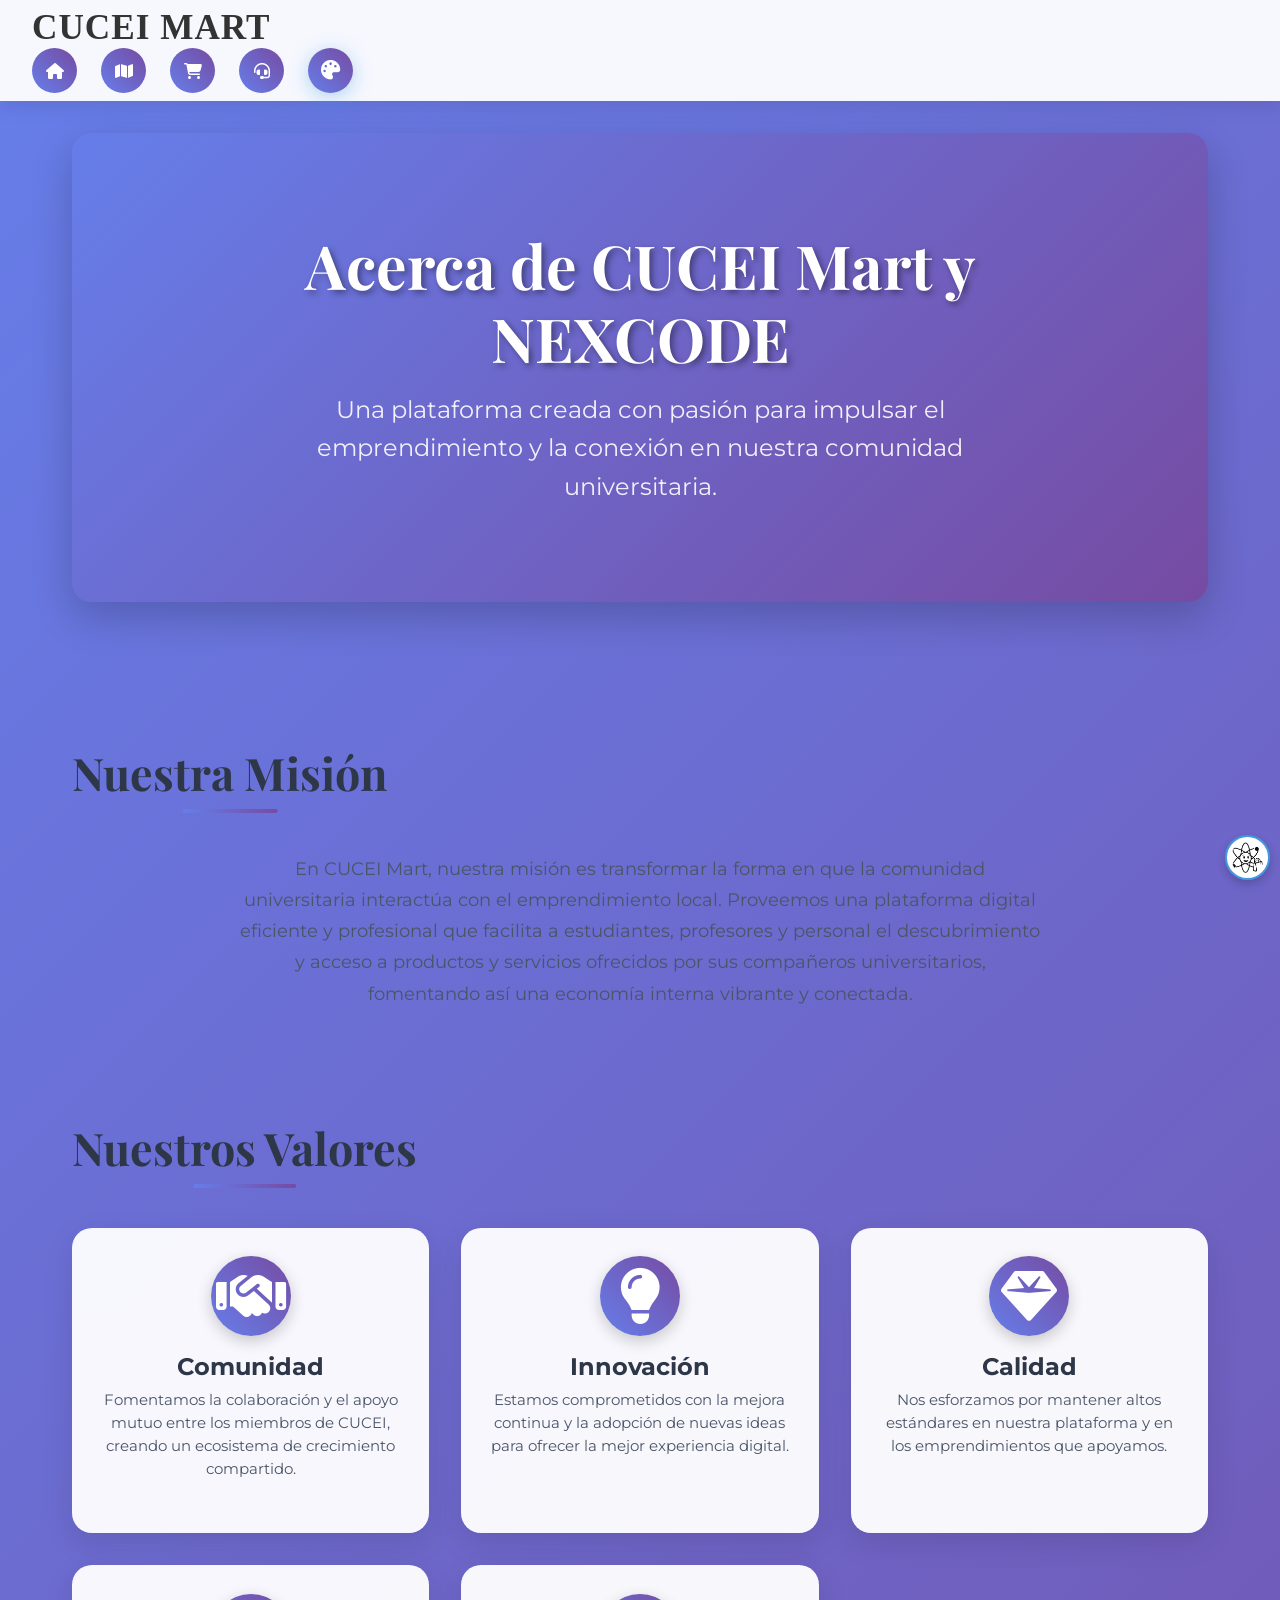
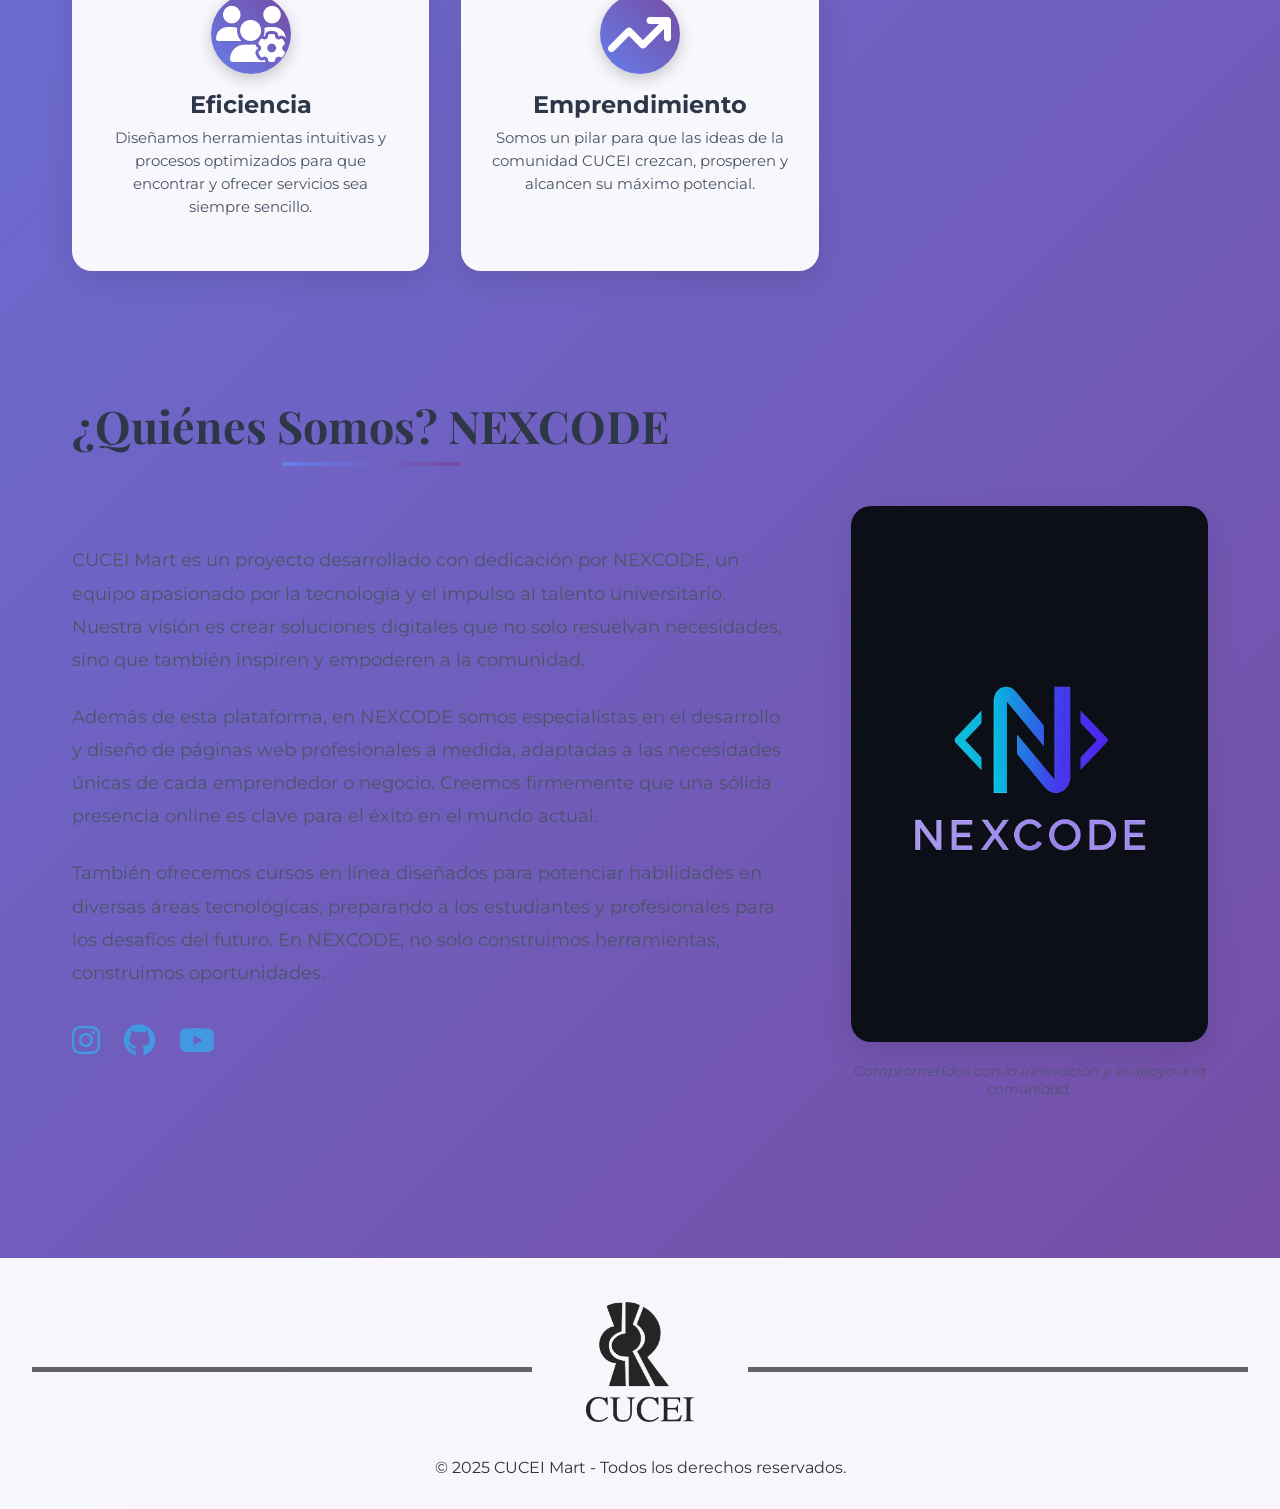
<file: acercaDe.html>
<!DOCTYPE html>
<html lang="es">
<head>
    <meta charset="UTF-8">
    <meta name="viewport" content="width=device-width, initial-scale=1.0">
    <title>Acerca De - CUCEI MART</title>
    <link rel="stylesheet" href="Shop.css">
    <link rel="stylesheet" href="https://cdnjs.cloudflare.com/ajax/libs/font-awesome/6.4.0/css/all.min.css">
    <link rel="icon" href="img/CUCEIMART.jpg" type="image/jpeg">
    <link href="https://fonts.googleapis.com/css2?family=Playfair+Display:wght@700&family=Montserrat:wght@400;600;700&display=swap" rel="stylesheet">
</head>
<body>

    <header class="header">
         <div class="header-content">
            <span class="logo-text-elegant">CUCEI MART</span>
         </div>
        <nav class="nav-icons">
                <a href="CUCEIMART.html" class="nav-icon" title="Volver a Inicio">
                    <i class="fas fa-home"></i>
                </a>
                <a href="mapaCUCEI.html" class="nav-icon" title="Iniciar Sesión">
                    <i class="fas fa-map"></i>
                </a>
                <a href="#" class="nav-icon" title="Carrito de Compras">
                    <i class="fas fa-shopping-cart"></i>
                </a>
                <a href="soporte.html" class="nav-icon" title="Soporte Técnico">
                    <i class="fas fa-headset"></i>
                </a>
                <div class="nav-icon palette-trigger" onclick="togglePalette()" title="Cambiar Paleta de Colores">
                    <i class="fas fa-palette"></i>
                </div>
            </nav>
    </header>

    <button id="chat-btn" aria-label="Abrir chat de MART" title="Chat MART">
        <img src="CUCEIMARTLOGO.jpg" alt="Logo MART" />
    </button>
    <div id="chat-container" aria-hidden="true" role="dialog" aria-modal="true">
        <div id="chat-header">
            <img src="CUCEIMARTLOGO.jpg" alt="MART chatbot" class="chatbot-avatar" />
            <h2>MART</h2>
            <button id="chat-close" aria-label="Cerrar chat">×</button>
        </div>
        <div id="chat-messages" role="log" aria-live="polite" aria-relevant="additions">
        </div>
        <div id="chat-options" aria-label="Opciones de respuesta">
        </div>
    </div>
    
    <div class="palette-popup" id="palettePopup">
        <h3 class="palette-title">
            <i class="fas fa-palette"></i> Paletas de Colores
        </h3>
        <div class="palette-grid">
            <div class="palette-option active" data-palette="ocean" onclick="changePalette('ocean')">
                <div class="palette-preview"></div>
                <span>Océano</span>
            </div>
          <div class="palette-option" data-palette="trust" onclick="changePalette('trust')">
                <div class="palette-preview"></div>
                <span>Marino</span>
            </div>
            <div class="palette-option" data-palette="forest" onclick="changePalette('forest')">
                <div class="palette-preview"></div>
                <span>Bosque</span>
            </div>
            <div class="palette-option" data-palette="neon" onclick="changePalette('neon')">
                <div class="palette-preview"></div>
                <span>Neón</span>
            </div>
            <div class="palette-option" data-palette="dark" onclick="changePalette('dark')">
                <div class="palette-preview"></div>
                <span>Oscuro</span>
            </div>
            <div class="palette-option" data-palette="royal" onclick="changePalette('royal')">
                <div class="palette-preview"></div>
                <span>Violeta</span>
            </div>
            <div class="palette-option" data-palette="rosenight" onclick="changePalette('rosenight')">
                <div class="palette-preview"></div>
                <span> Rosal</span>
            </div>
            <div class="palette-option" data-palette="greenroots" onclick="changePalette('greenroots')">
                <div class="palette-preview"></div>
                <span>Eco</span>
            </div>
            <div class="palette-option" data-palette="yellow" onclick="changePalette('yellow')">
                <div class="palette-preview"></div>
                <span>Ámbar</span>
            </div>
            <div class="palette-option" data-palette="red" onclick="changePalette('red')">
                <div class="palette-preview"></div>
                <span>Carmesí</span>
            </div>
        </div>
    </div>

    <main class="main-container">
        <section class="hero-section about-hero">
            <div class="hero-content">
                <h1 class="hero-title">Acerca de CUCEI Mart y NEXCODE</h1>
                <p class="hero-subtitle">
                    Una plataforma creada con pasión para impulsar el emprendimiento y la conexión en nuestra comunidad universitaria.
                </p>
            </div>
        </section>

        <section class="content-section about-intro">
            <h2 class="section-title-gradient">Nuestra Misión</h2>
            <p class="section-description-centered">
                En CUCEI Mart, nuestra misión es transformar la forma en que la comunidad universitaria interactúa con el emprendimiento local. Proveemos una plataforma digital eficiente y profesional que facilita a estudiantes, profesores y personal el descubrimiento y acceso a productos y servicios ofrecidos por sus compañeros universitarios, fomentando así una economía interna vibrante y conectada.
            </p>
        </section>

        <section class="content-section about-values">
            <h2 class="section-title-gradient">Nuestros Valores</h2>
            <div class="values-grid">
                <div class="card value-card">
                    <div class="card-icon-wrapper">
                        <i class="fas fa-handshake"></i>
                    </div>
                    <h3>Comunidad</h3>
                    <p>Fomentamos la colaboración y el apoyo mutuo entre los miembros de CUCEI, creando un ecosistema de crecimiento compartido.</p>
                </div>
                <div class="card value-card">
                    <div class="card-icon-wrapper">
                        <i class="fas fa-lightbulb"></i>
                    </div>
                    <h3>Innovación</h3>
                    <p>Estamos comprometidos con la mejora continua y la adopción de nuevas ideas para ofrecer la mejor experiencia digital.</p>
                </div>
                <div class="card value-card">
                    <div class="card-icon-wrapper">
                        <i class="fas fa-gem"></i>
                    </div>
                    <h3>Calidad</h3>
                    <p>Nos esforzamos por mantener altos estándares en nuestra plataforma y en los emprendimientos que apoyamos.</p>
                </div>
                <div class="card value-card">
                    <div class="card-icon-wrapper">
                        <i class="fas fa-users-gear"></i>
                    </div>
                    <h3>Eficiencia</h3>
                    <p>Diseñamos herramientas intuitivas y procesos optimizados para que encontrar y ofrecer servicios sea siempre sencillo.</p>
                </div>
                <div class="card value-card">
                    <div class="card-icon-wrapper">
                        <i class="fas fa-arrow-trend-up"></i>
                    </div>
                    <h3>Emprendimiento</h3>
                    <p>Somos un pilar para que las ideas de la comunidad CUCEI crezcan, prosperen y alcancen su máximo potencial.</p>
                </div>
            </div>
        </section>

        <section class="content-section about-nexcode">
            <h2 class="section-title-gradient">¿Quiénes Somos? NEXCODE</h2>
            <div class="nexcode-content-grid">
                <div class="nexcode-text">
                    <p>
                        CUCEI Mart es un proyecto desarrollado con dedicación por NEXCODE, un equipo apasionado por la tecnología y el impulso al talento universitario. Nuestra visión es crear soluciones digitales que no solo resuelvan necesidades, sino que también inspiren y empoderen a la comunidad.
                    </p>
                    <p>
                        Además de esta plataforma, en NEXCODE somos especialistas en el desarrollo y diseño de páginas web profesionales a medida, adaptadas a las necesidades únicas de cada emprendedor o negocio. Creemos firmemente que una sólida presencia online es clave para el éxito en el mundo actual.
                    </p>
                    <p>
                        También ofrecemos cursos en línea diseñados para potenciar habilidades en diversas áreas tecnológicas, preparando a los estudiantes y profesionales para los desafíos del futuro. En NEXCODE, no solo construimos herramientas, construimos oportunidades.
                    </p>
                    <div class="social-links-about-us">
                        <a href="https://www.instagram.com/NexCode_MX/" target="_blank" rel="noopener noreferrer" title="Instagram de NEXCODE"><i class="fab fa-instagram"></i></a>
                        <a href="https://github.com/NEXCODEMX" target="_blank" rel="noopener noreferrer" title="GitHub de NEXCODE"><i class="fab fa-github"></i></a>
                        <a href="https://www.youtube.com/@NexCodeMX" target="_blank" rel="noopener noreferrer" title="YouTube de NEXCODE"><i class="fab fa-youtube"></i></a>
                    </div>
                </div>
                <div class="nexcode-image">
                    <img src="img/Nexcode.jpg" alt="Equipo NEXCODE desarrollando">
                    <p class="image-caption">Comprometidos con la innovación y el apoyo a la comunidad.</p>
                </div>
            </div>
        </section>

    </main>

    <footer class="footer">
        <div class="footer-logo-container">
            <div class="footer-line"></div>
            <div class="footer-logo">
                <img src="img/CUCEI.png" alt="Logo CUCEI" class="footer-img">
            </div>
            <div class="footer-line"></div>
        </div>
        <p>© 2025 CUCEI Mart - Todos los derechos reservados.</p>
    </footer>
    <script src="Shop.js"></script>
</body>
</html>
</file>
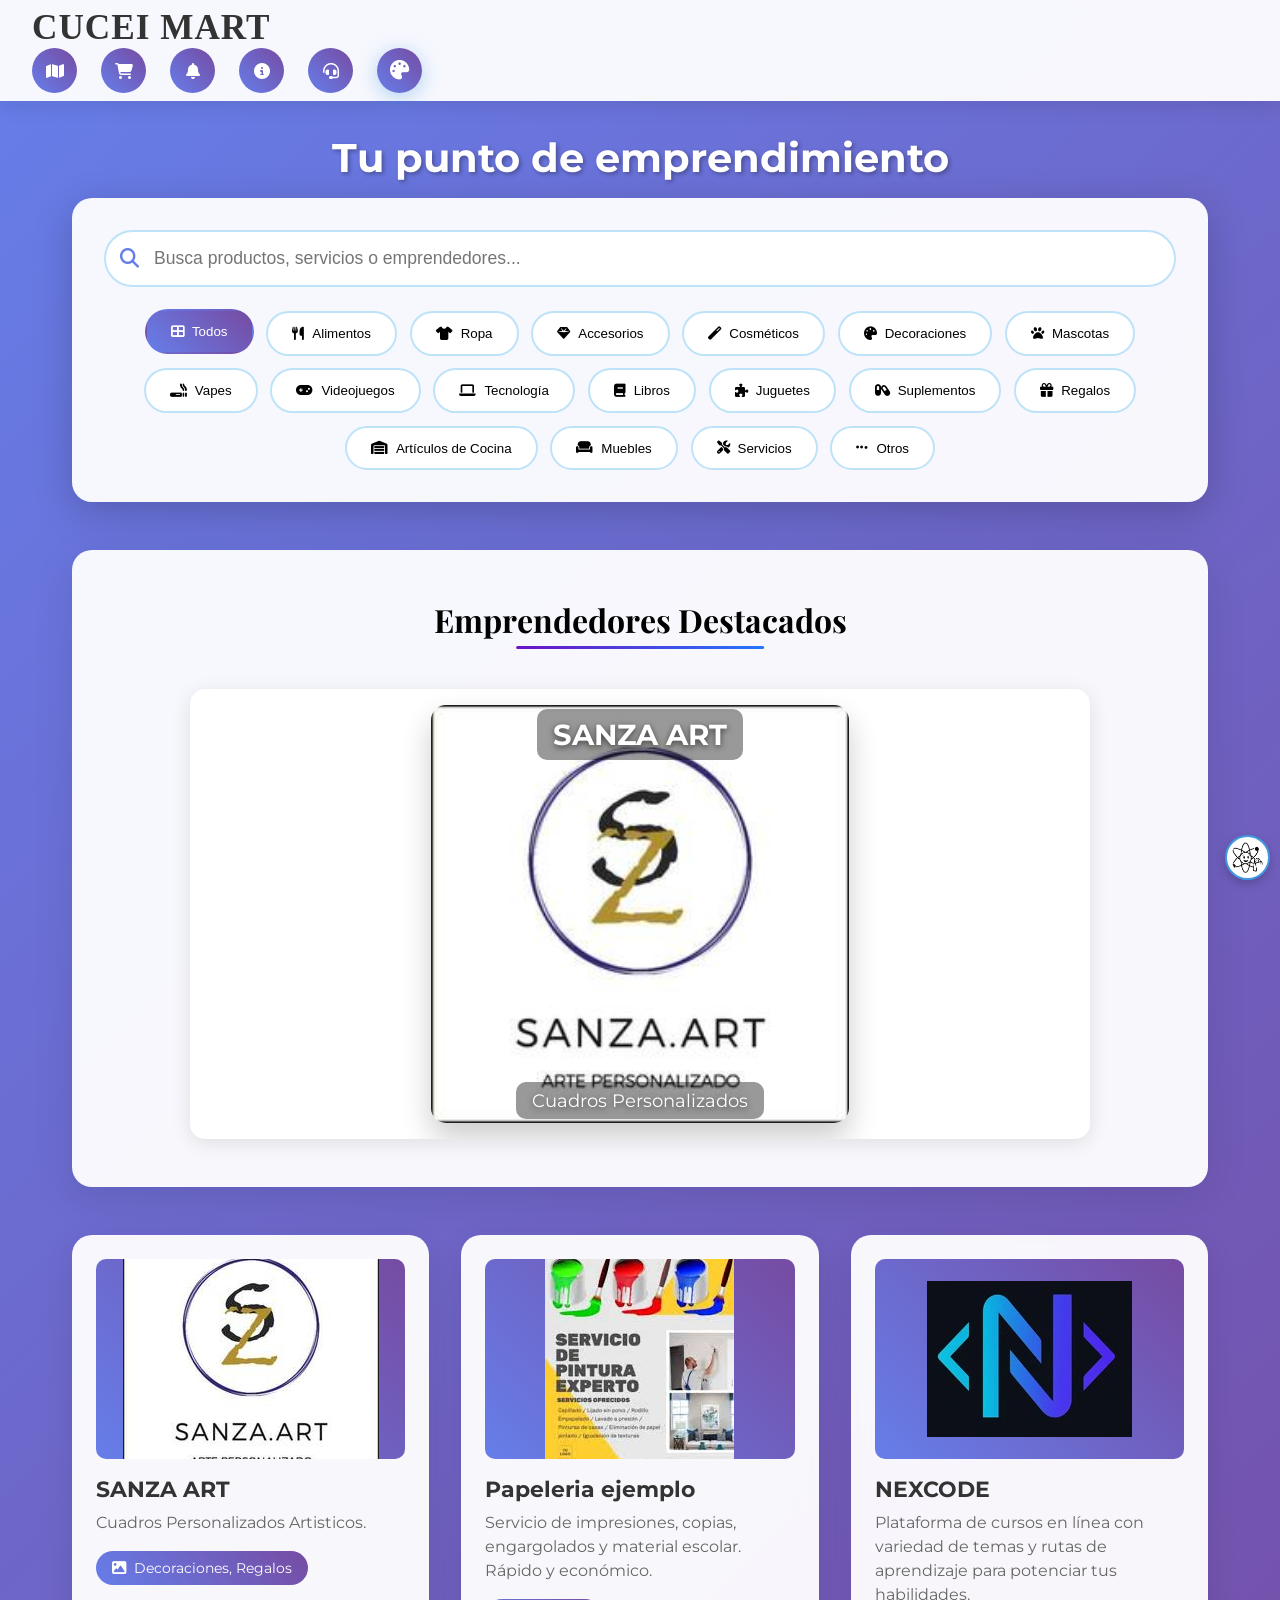
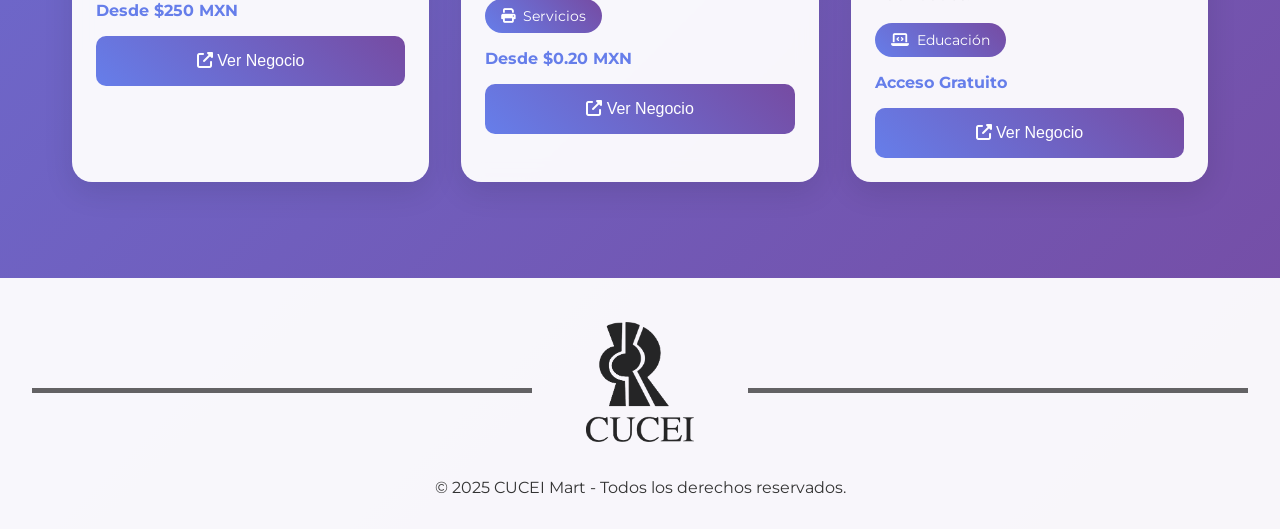
<file: CUCEIMART.html>
<!DOCTYPE html>
<html lang="es">
<head>
    <meta charset="UTF-8">
    <meta name="viewport" content="width=device-width, initial-scale=1.0">
    <title>CUCEI MART - Tu punto de emprendimiento</title>
    <link rel="stylesheet" href="Shop.css">
    <link rel="stylesheet" href="https://cdnjs.cloudflare.com/ajax/libs/font-awesome/6.4.0/css/all.min.css">
    <link rel="icon" href="img/CUCEIMART.jpg" type="image/jpeg">
    <link href="https://fonts.googleapis.com/css2?family=Playfair+Display:wght@700&display=swap" rel="stylesheet">
</head>
<body>
   
    <header class="header">
         <div class="header-content">
    <span class="logo-text-elegant">CUCEI MART</span>
    </div>
        <div class="header-content">
        </div>
        <nav class="nav-icons">
                <a href="mapaCUCEI.html" class="nav-icon" title="Iniciar Sesión">
                    <i class="fas fa-map"></i>
                </a>
                <a href="#" class="nav-icon" title="Carrito de Compras">
                    <i class="fas fa-shopping-cart"></i>
                </a>
                <div class="nav-icon" onclick="toggleNotifications()" title="Notificaciones">
                    <i class="fas fa-bell"></i>
                </div>
                <a href="acercaDe.html" class="nav-icon" title="Acerca De">
                    <i class="fas fa-info-circle"></i>
                </a>
                <a href="soporte.html" class="nav-icon" title="Soporte Técnico">
                    <i class="fas fa-headset"></i>
                </a>
                <div class="nav-icon palette-trigger" onclick="togglePalette()" title="Cambiar Paleta de Colores">
                    <i class="fas fa-palette"></i>
                </div>
            </nav>
    </header>
    
    <button id="chat-btn" aria-label="Abrir chat de MART" title="Chat MART">
    <img src="CUCEIMARTLOGO.jpg" alt="Logo MART" />
    </button>
    <div id="chat-container" aria-hidden="true" role="dialog" aria-modal="true">
    <div id="chat-header">
        <img src="CUCEIMARTLOGO.jpg" alt="MART chatbot" class="chatbot-avatar" />
        <h2>MART</h2>
        <button id="chat-close" aria-label="Cerrar chat">&times;</button>
    </div>
    <div id="chat-messages" role="log" aria-live="polite" aria-relevant="additions">
    </div>
    <div id="chat-options" aria-label="Opciones de respuesta">
    </div>
    </div>
    <div class="palette-popup" id="palettePopup">
        <h3 class="palette-title">
            <i class="fas fa-palette"></i> Paletas de Colores
        </h3>
        <div class="palette-grid">
            <div class="palette-option active" data-palette="ocean" onclick="changePalette('ocean')">
                <div class="palette-preview"></div>
                <span>Océano</span>
            </div>
          <div class="palette-option" data-palette="trust" onclick="changePalette('trust')">
                <div class="palette-preview"></div>
                <span>Marino</span>
            </div>
            <div class="palette-option" data-palette="forest" onclick="changePalette('forest')">
                <div class="palette-preview"></div>
                <span>Bosque</span>
            </div>
            <div class="palette-option" data-palette="neon" onclick="changePalette('neon')">
                <div class="palette-preview"></div>
                <span>Neón</span>
            </div>
            <div class="palette-option" data-palette="dark" onclick="changePalette('dark')">
                <div class="palette-preview"></div>
                <span>Oscuro</span>
            </div>
            <div class="palette-option" data-palette="royal" onclick="changePalette('royal')">
                <div class="palette-preview"></div>
                <span>Violeta</span>
            </div>
            <div class="palette-option" data-palette="rosenight" onclick="changePalette('rosenight')">
                <div class="palette-preview"></div>
                <span> Rosal</span>
            </div>
            <div class="palette-option" data-palette="greenroots" onclick="changePalette('greenroots')">
                <div class="palette-preview"></div>
                <span>Eco</span>
            </div>
            <div class="palette-option" data-palette="yellow" onclick="changePalette('yellow')">
                <div class="palette-preview"></div>
                <span>Ámbar</span>
            </div>
            <div class="palette-option" data-palette="red" onclick="changePalette('red')">
                <div class="palette-preview"></div>
                <span>Carmesí</span>
            </div>
        </div>
    </div>
   <main class="main-container">
        <section class="search-section">
            <h1 class="search-title">Tu punto de emprendimiento</h1>
            <div class="search-container">
                <div class="search-box">
                    <i class="fas fa-search search-icon"></i>
                    <input type="text" class="search-input" id="searchInput" 
                           placeholder="Busca productos, servicios o emprendedores...">
                </div>
                <div class="filter-container">
                    <button class="filter-btn active" data-category="todos">
                    <i class="fas fa-th-large"></i> Todos
                </button>
                <button class="filter-btn" data-category="comida">
                    <i class="fas fa-utensils"></i> Alimentos
                </button>
                <button class="filter-btn" data-category="ropa">
                    <i class="fas fa-tshirt"></i> Ropa
                </button>
                <button class="filter-btn" data-category="accesorios">
                    <i class="fas fa-gem"></i> Accesorios
                </button>
                <button class="filter-btn" data-category="cosmeticos">
                    <i class="fas fa-magic"></i> Cosméticos
                </button>
                <button class="filter-btn" data-category="decoraciones">
                    <i class="fas fa-palette"></i> Decoraciones
                </button>
                <button class="filter-btn" data-category="mascotas">
                    <i class="fas fa-paw"></i> Mascotas
                </button>
                <button class="filter-btn" data-category="vapes">
                    <i class="fas fa-smoking"></i> Vapes
                </button>
                <button class="filter-btn" data-category="videojuegos">
                    <i class="fas fa-gamepad"></i> Videojuegos
                </button>
                <button class="filter-btn" data-category="tecnologia">
                    <i class="fas fa-laptop"></i> Tecnología
                </button>
                <button class="filter-btn" data-category="libros">
                    <i class="fas fa-book"></i> Libros
                </button>
                <button class="filter-btn" data-category="juguetes">
                    <i class="fas fa-puzzle-piece"></i> Juguetes
                </button>
                <button class="filter-btn" data-category="suplementos">
                    <i class="fas fa-capsules"></i> Suplementos
                </button>
                <button class="filter-btn" data-category="regalos">
                    <i class="fas fa-gift"></i> Regalos
                </button>
                <button class="filter-btn" data-category="articulos-de-cocina">
                    <i class="fas fa-warehouse"></i></i> Artículos de Cocina
                </button>
                <button class="filter-btn" data-category="muebles">
                    <i class="fas fa-couch"></i> Muebles
                </button>
                 <button class="filter-btn" data-category="servicios">
                    <i class="fas fa-tools"></i> Servicios
                </button>
                <button class="filter-btn" data-category="otros">
                    <i class="fas fa-ellipsis-h"></i> Otros
                </button>
                </div>
            </div>
        </section>
        <section class="banner-container">
            <h2 class="banner-title">Emprendedores Destacados</h2>
            <div class="banner-content" id="bannerContent">
                <a href="https://nexcodemx.github.io/SanzaArt/SanzaArt.html" class="banner-slide active" target="_blank" rel="noopener noreferrer">
                    <img src="img/negocio1.jpg" alt="Negocio 1">
                    <h3>SANZA ART</h3>
                    <p>Cuadros Personalizados</p>
                </a>
                <a href="https://negocio2.com" class="banner-slide" target="_blank" rel="noopener noreferrer">
                    <img src="img/negocio2.jpg" alt="Negocio 2">
                    <h3>Negocio 2</h3>
                    <p>Innovación tecnológica al alcance</p>
                </a>
                <a href="https://nexcodemx.github.io/NEXCODE/" class="banner-slide" target="_blank" rel="noopener noreferrer">
                    <img src="img/Nexcode.jpg" alt="Negocio 10">
                    <h3>NEXCODE</h3>
                    <p>Cursos En Linea</p>
                </a>
            </div>
        </section>
        <section class="businesses-grid" id="businessesGrid">
        </section>
    </main>
    <div class="notification-popup" id="notificationPopup">
        <h3 style="margin-bottom: 1rem; color: #333;">
            <i class="fas fa-bell"></i> Notificaciones
        </h3>
        <div class="notification-item">
            <i class="fas fa-store" style="color: #667eea;"></i>
            <div>
                <strong>Nuevo emprendimiento</strong><br>
                <small>NEXCODE ya está disponible</small>
            </div>
        </div>
        <div class="notification-item">
            <i class="fas fa-tag" style="color: #764ba2;"></i>
            <div>
                <strong>Oferta especial</strong><br>
                <small>20% descuento en NEXCODE</small>
            </div>
        </div>
        <div class="notification-item">
            <i class="fas fa-star" style="color: #ffd700;"></i>
            <div>
                <strong>Emprendedor destacado</strong><br>
                <small>¡Felicidades a NEXCODE!</small>
            </div>
        </div>
    </div>
    <footer class="footer">
        <div class="footer-logo-container">
            <div class="footer-line"></div>
            <div class="footer-logo">
                <img src="img/CUCEI.png" alt="Logo CUCEI" class="footer-img">
            </div>
            <div class="footer-line"></div>
        </div>
        <p>&copy; 2025 CUCEI Mart - Todos los derechos reservados.</p>
    </footer>
    <script src="Shop.js"></script>
</body>
</html>
</file>
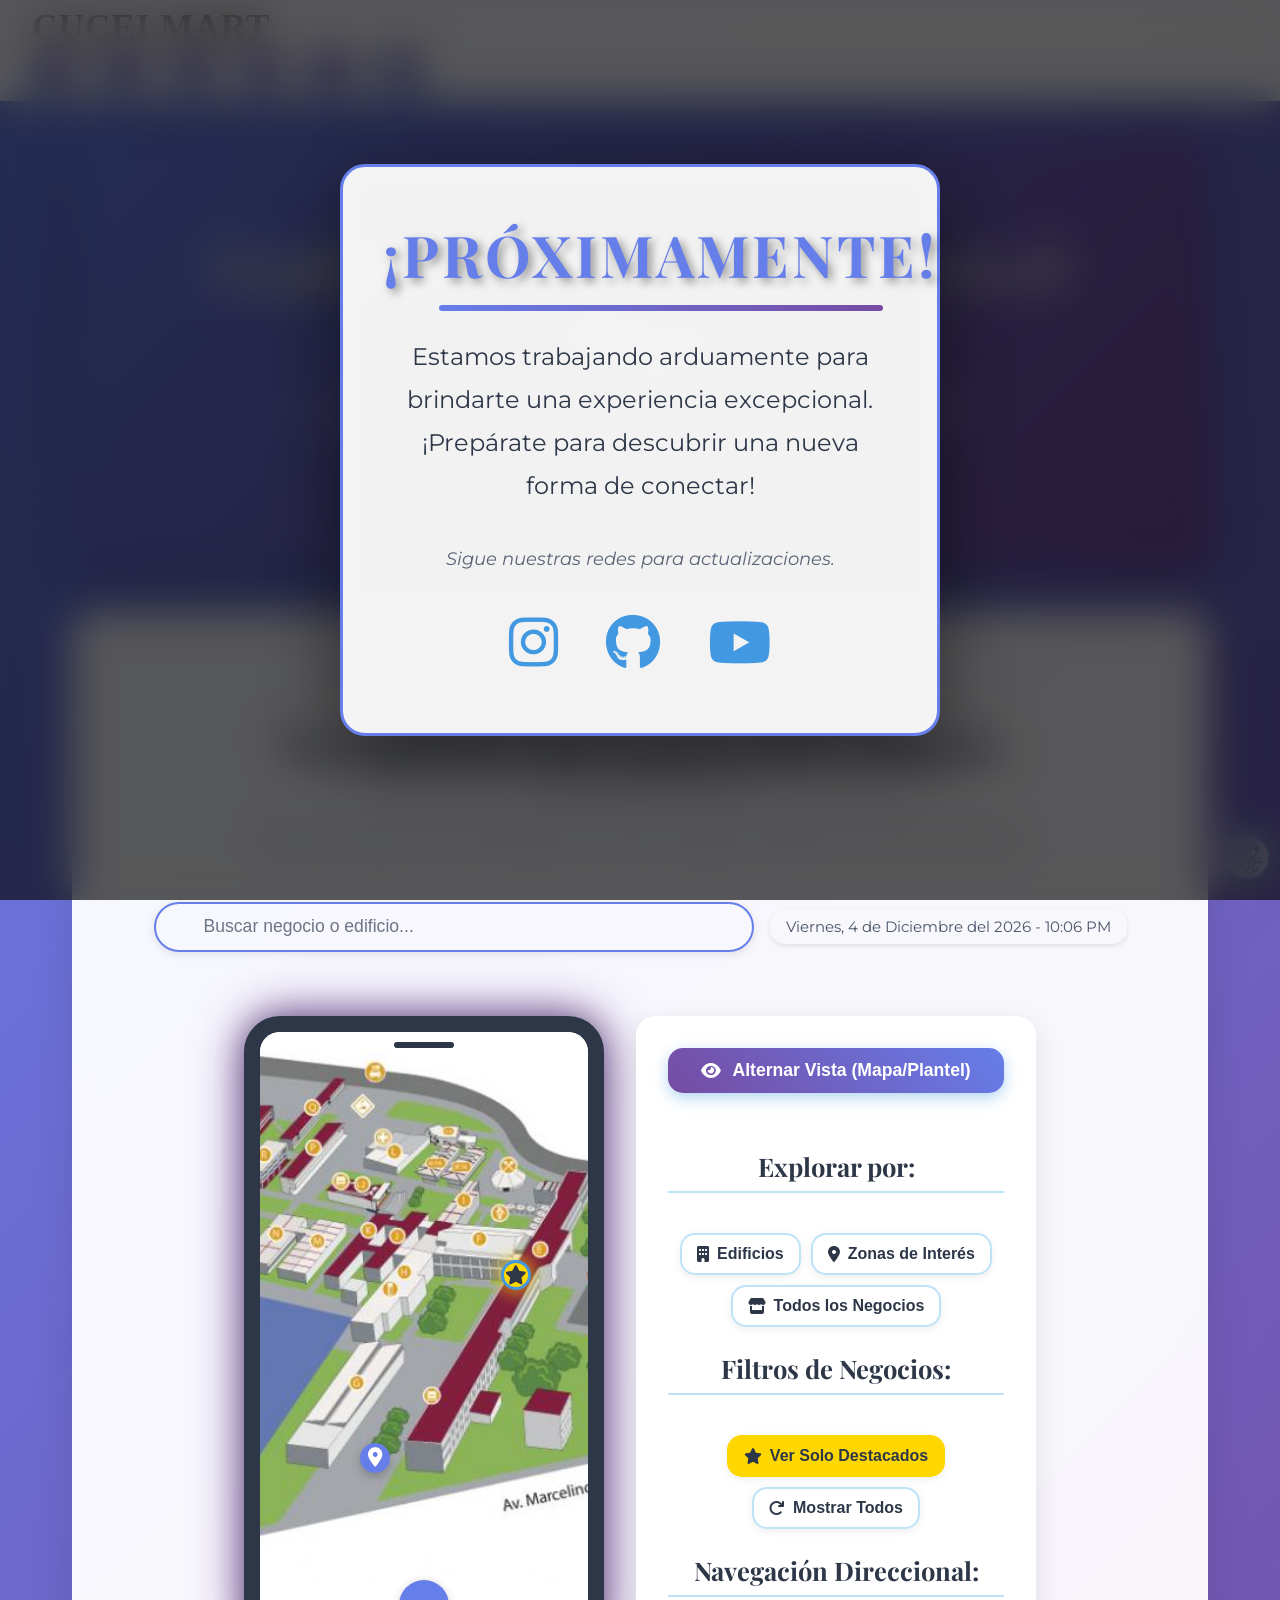
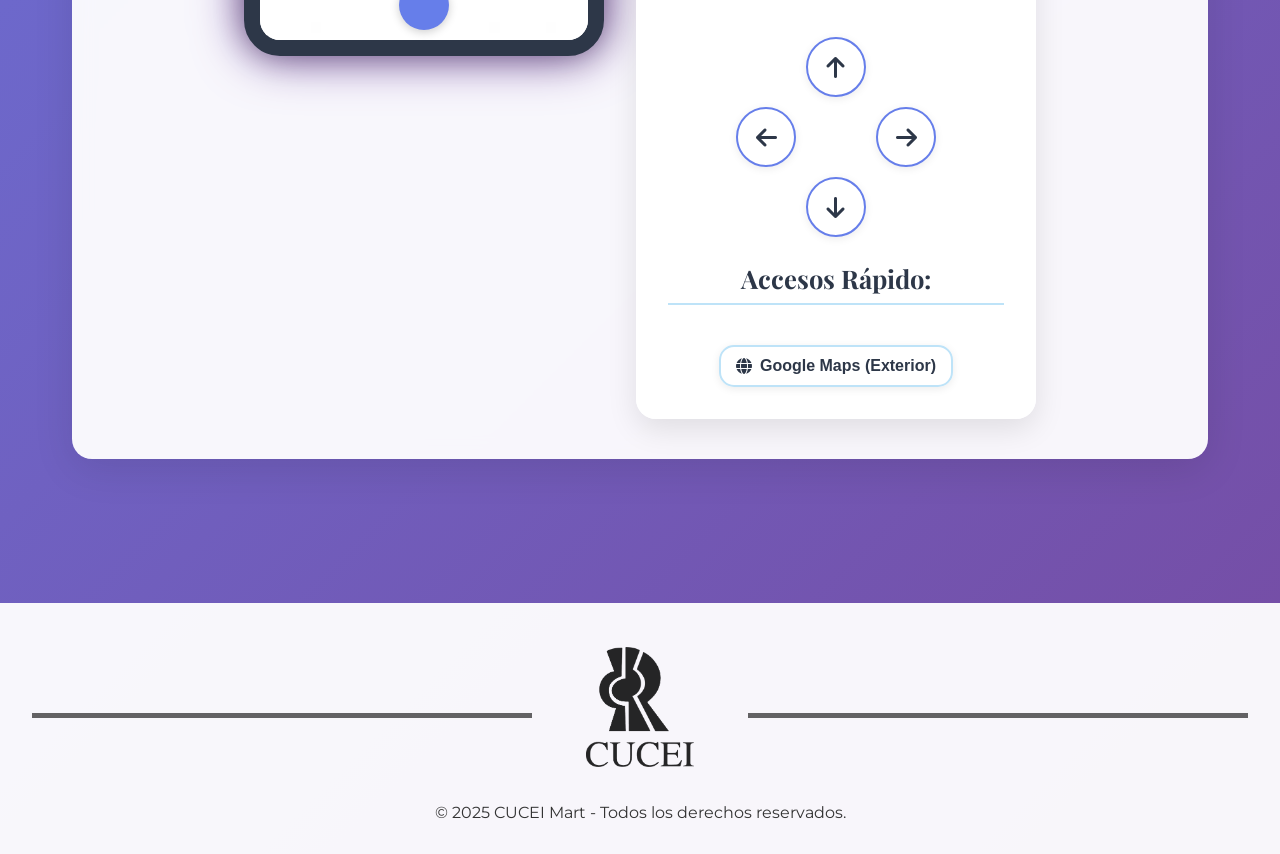
<file: mapaCUCEI.html>
<!DOCTYPE html>
<html lang="es">
<head>
    <meta charset="UTF-8">
    <meta name="viewport" content="width=device-width, initial-scale=1.0">
    <title>Mapa Interactivo CUCEI - CUCEI MART</title>
    <link rel="stylesheet" href="Shop.css">
    <link rel="stylesheet" href="https://cdnjs.cloudflare.com/ajax/libs/font-awesome/6.4.0/css/all.min.css">
    <link rel="icon" href="img/CUCEIMART.jpg" type="image/jpeg">
    <link href="https://fonts.googleapis.com/css2?family=Playfair+Display:wght@700&family=Montserrat:wght@400;600;700&display=swap" rel="stylesheet">
</head>
<body>

    <header class="header">
         <div class="header-content">
            <span class="logo-text-elegant">CUCEI MART</span>
         </div>
        <nav class="nav-icons">
                <a href="CUCEIMART.html" class="nav-icon" title="Volver a Inicio">
                    <i class="fas fa-home"></i>
                </a>
                <a href="IniciarSesion.html" class="nav-icon" title="Iniciar Sesión">
                    <i class="fas fa-user"></i>
                </a>
                <a href="#" class="nav-icon" title="Carrito de Compras">
                    <i class="fas fa-shopping-cart"></i>
                </a>
                <a href="acercaDe.html" class="nav-icon" title="Acerca De">
                    <i class="fas fa-info-circle"></i>
                </a>
                <a href="soporte.html" class="nav-icon" title="Soporte Técnico">
                    <i class="fas fa-headset"></i>
                </a>
                <div class="nav-icon palette-trigger" onclick="togglePalette()" title="Cambiar Paleta de Colores">
                    <i class="fas fa-palette"></i>
                </div>
            </nav>
    </header>

    <button id="chat-btn" aria-label="Abrir chat de MART" title="Chat MART">
        <img src="CUCEIMARTLOGO.jpg" alt="Logo MART" />
    </button>
    <div id="chat-container" aria-hidden="true" role="dialog" aria-modal="true">
        <div id="chat-header">
            <img src="CUCEIMARTLOGO.jpg" alt="MART chatbot" class="chatbot-avatar" />
            <h2>MART</h2>
            <button id="chat-close" aria-label="Cerrar chat">×</button>
        </div>
        <div id="chat-messages" role="log" aria-live="polite" aria-relevant="additions">
        </div>
        <div id="chat-options" aria-label="Opciones de respuesta">
        </div>
    </div>
    
    <div class="palette-popup" id="palettePopup">
        <h3 class="palette-title">
            <i class="fas fa-palette"></i> Paletas de Colores
        </h3>
        <div class="palette-grid">
            <div class="palette-option active" data-palette="ocean" onclick="changePalette('ocean')">
                <div class="palette-preview"></div>
                <span>Océano</span>
            </div>
          <div class="palette-option" data-palette="trust" onclick="changePalette('trust')">
                <div class="palette-preview"></div>
                <span>Marino</span>
            </div>
            <div class="palette-option" data-palette="forest" onclick="changePalette('forest')">
                <div class="palette-preview"></div>
                <span>Bosque</span>
            </div>
            <div class="palette-option" data-palette="neon" onclick="changePalette('neon')">
                <div class="palette-preview"></div>
                <span>Neón</span>
            </div>
            <div class="palette-option" data-palette="dark" onclick="changePalette('dark')">
                <div class="palette-preview"></div>
                <span>Oscuro</span>
            </div>
            <div class="palette-option" data-palette="royal" onclick="changePalette('royal')">
                <div class="palette-preview"></div>
                <span>Violeta</span>
            </div>
            <div class="palette-option" data-palette="rosenight" onclick="changePalette('rosenight')">
                <div class="palette-preview"></div>
                <span> Rosal</span>
            </div>
            <div class="palette-option" data-palette="greenroots" onclick="changePalette('greenroots')">
                <div class="palette-preview"></div>
                <span>Eco</span>
            </div>
            <div class="palette-option" data-palette="yellow" onclick="changePalette('yellow')">
                <div class="palette-preview"></div>
                <span>Ámbar</span>
            </div>
            <div class="palette-option" data-palette="red" onclick="changePalette('red')">
                <div class="palette-preview"></div>
                <span>Carmesí</span>
            </div>
        </div>
    </div>

    <main class="main-container map-page-layout">
        <section class="hero-section map-hero">
            <div class="hero-content">
                <h1 class="hero-title">Explora CUCEI: Negocios en el Mapa</h1>
                <p class="hero-subtitle">
                    Descubre los emprendimientos de la comunidad CUCEI ubicados directamente en el campus.
                </p>
            </div>
        </section>

        <section class="content-section map-interactive-section">
            <h2 class="section-title-gradient">Navegación Interactiva del Campus</h2>
            <p class="section-description-centered">Utiliza el mapa y los controles para encontrar negocios, edificios y puntos de interés.</p>
            
            <div class="map-app-layout">
                <div class="app-search-header">
                    <input type="text" class="app-search-box" placeholder="Buscar negocio o edificio..." id="mapSearchInput" aria-label="Buscar negocio o edificio">
                    <div id="reloj" class="app-time-display"></div>
                </div>

                <div class="phone-container">
                    <div class="phone-screen">
                        <div class="map-viewport" id="mapViewport"> 
                            <img src="img/MapaCUCEI.jpg" alt="Mapa Oficial del Campus CUCEI" id="main-campus-map" class="main-campus-map">
                            
                            <div id="mapPinsContainer" class="map-pins-container">
                            </div>
                        </div>
                        <button class="phone-home-button" id="resetMapButton" title="Volver a la vista principal del mapa"></button>
                    </div>
                </div>

                <div class="map-controls-panel">
                    <button class="control-main-button" id="toggle-view-btn">
                        <i class="fas fa-eye"></i> Alternar Vista (Mapa/Plantel)
                    </button>
                    
                    <h3 class="panel-heading">Explorar por:</h3>
                    <div class="control-buttons-group">
                        <button class="control-button" id="show-buildings-btn">
                            <i class="fas fa-building"></i> Edificios
                        </button>
                        <button class="control-button" id="show-zones-btn">
                            <i class="fas fa-map-marker-alt"></i> Zonas de Interés
                        </button>
                        <button class="control-button" id="show-all-businesses-btn"> <i class="fas fa-store"></i> Todos los Negocios
                        </button>
                    </div>
                    <div id="dynamic-building-buttons" class="control-buttons-group dynamic-group"></div>
                    <div id="dynamic-zone-buttons" class="control-buttons-group dynamic-group"></div>

                    <h3 class="panel-heading">Filtros de Negocios:</h3>
                    <div class="control-buttons-group">
                        <button class="control-button btn-featured" id="filterFeaturedBtn">
                            <i class="fas fa-star"></i> Ver Solo Destacados
                        </button>
                        <button class="control-button btn-primary" id="resetFiltersBtn">
                            <i class="fas fa-redo"></i> Mostrar Todos
                        </button>
                    </div>

                    <h3 class="panel-heading">Navegación Direccional:</h3>
                    <div class="direction-controls" id="directionControls">
                        <button class="dir-button" id="up-button"><i class="fas fa-arrow-up"></i></button>
                        <button class="dir-button" id="left-button"><i class="fas fa-arrow-left"></i></button>
                        <button class="dir-button" id="down-button"><i class="fas fa-arrow-down"></i></button>
                        <button class="dir-button" id="right-button"><i class="fas fa-arrow-right"></i></button>
                    </div>

                    <h3 class="panel-heading">Accesos Rápido:</h3>
                    <div class="control-buttons-group">
                        <button class="control-button" onclick="showGoogleMapsExternal()">
                            <i class="fas fa-globe"></i> Google Maps (Exterior)
                        </button>
                    </div>
                </div>
            </div>

            <div id="businessInfoCard" class="card business-info-card" style="display: none;">
                <button class="close-card-btn" aria-label="Cerrar información del negocio">×</button>
                <h3 id="infoCardName"></h3>
                <p id="infoCardCategory" class="info-card-category"></p>
                <p id="infoCardDescription"></p>
                <div class="info-card-actions">
                    <a id="infoCardLink" href="#" target="_blank" rel="noopener noreferrer" class="btn btn-primary">Visitar Tienda</a>
                    <span id="infoCardFeaturedBadge" class="featured-badge" style="display: none;"><i class="fas fa-star"></i> Destacado</span>
                </div>
            </div>
        </section>

    </main>

    <footer class="footer">
        <div class="footer-logo-container">
            <div class="footer-line"></div>
            <div class="footer-logo">
                <img src="img/CUCEI.png" alt="Logo CUCEI" class="footer-img">
            </div>
            <div class="footer-line"></div>
        </div>
        <p>© 2025 CUCEI Mart - Todos los derechos reservados.</p>
    </footer>
     <div id="comingSoonOverlay" class="coming-soon-overlay">
        <div class="coming-soon-content">
            <h2 class="coming-soon-title">¡PRÓXIMAMENTE!</h2>
            <p class="coming-soon-message">Estamos trabajando arduamente para brindarte una experiencia excepcional. ¡Prepárate para descubrir una nueva forma de conectar!</p>
            <p class="coming-soon-small-text">Sigue nuestras redes para actualizaciones.</p>
            <div class="coming-soon-social">
                <a href="https://www.instagram.com/NexCode_MX/" target="_blank" rel="noopener noreferrer" title="Instagram de NEXCODE"><i class="fab fa-instagram"></i></a>
                <a href="https://github.com/NEXCODEMX" target="_blank" rel="noopener noreferrer" title="GitHub de NEXCODE"><i class="fab fa-github"></i></a>
                <a href="https://www.youtube.com/channel/NexCodeMX" target="_blank" rel="noopener noreferrer" title="YouTube de NEXCODE"><i class="fab fa-youtube"></i></a>
            </div>
        </div>
    </div>
    <script src="Shop.js"></script>
    <script src="map.js"></script>
</body>
</html>
</file>
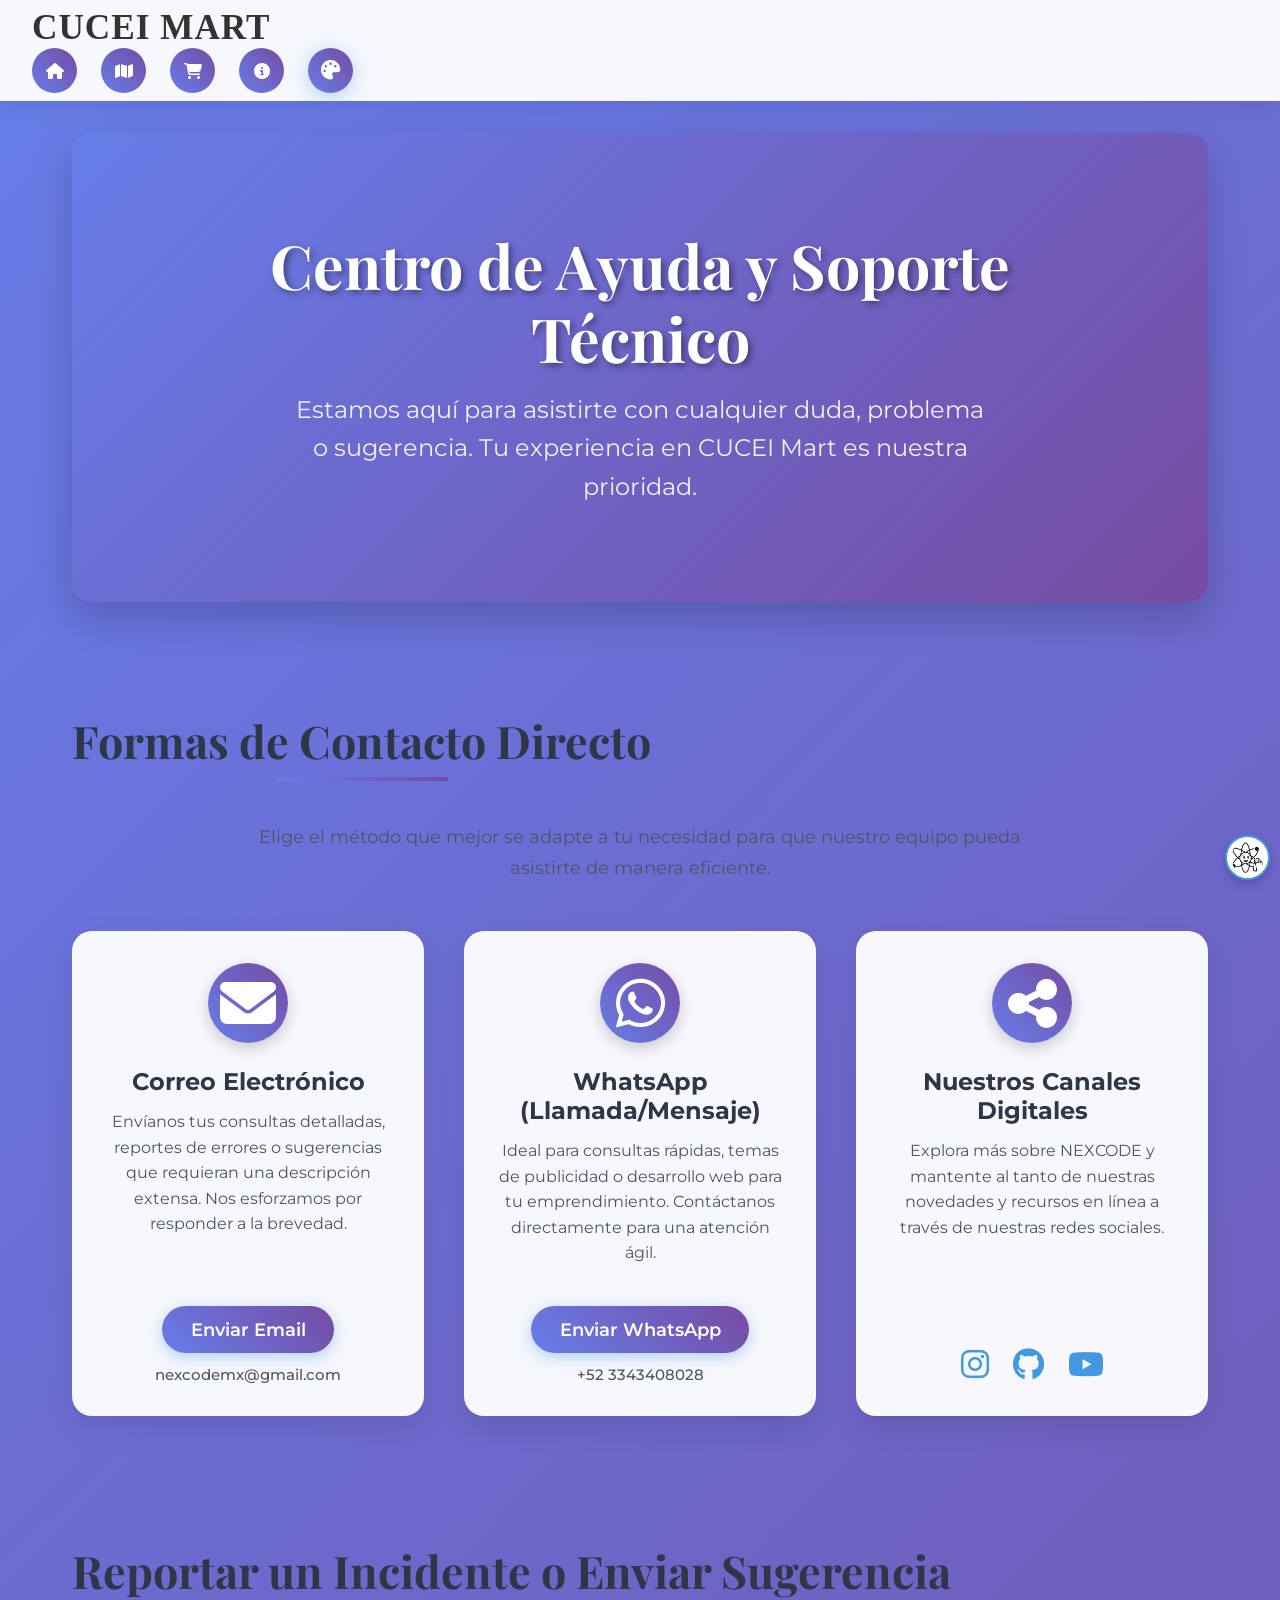
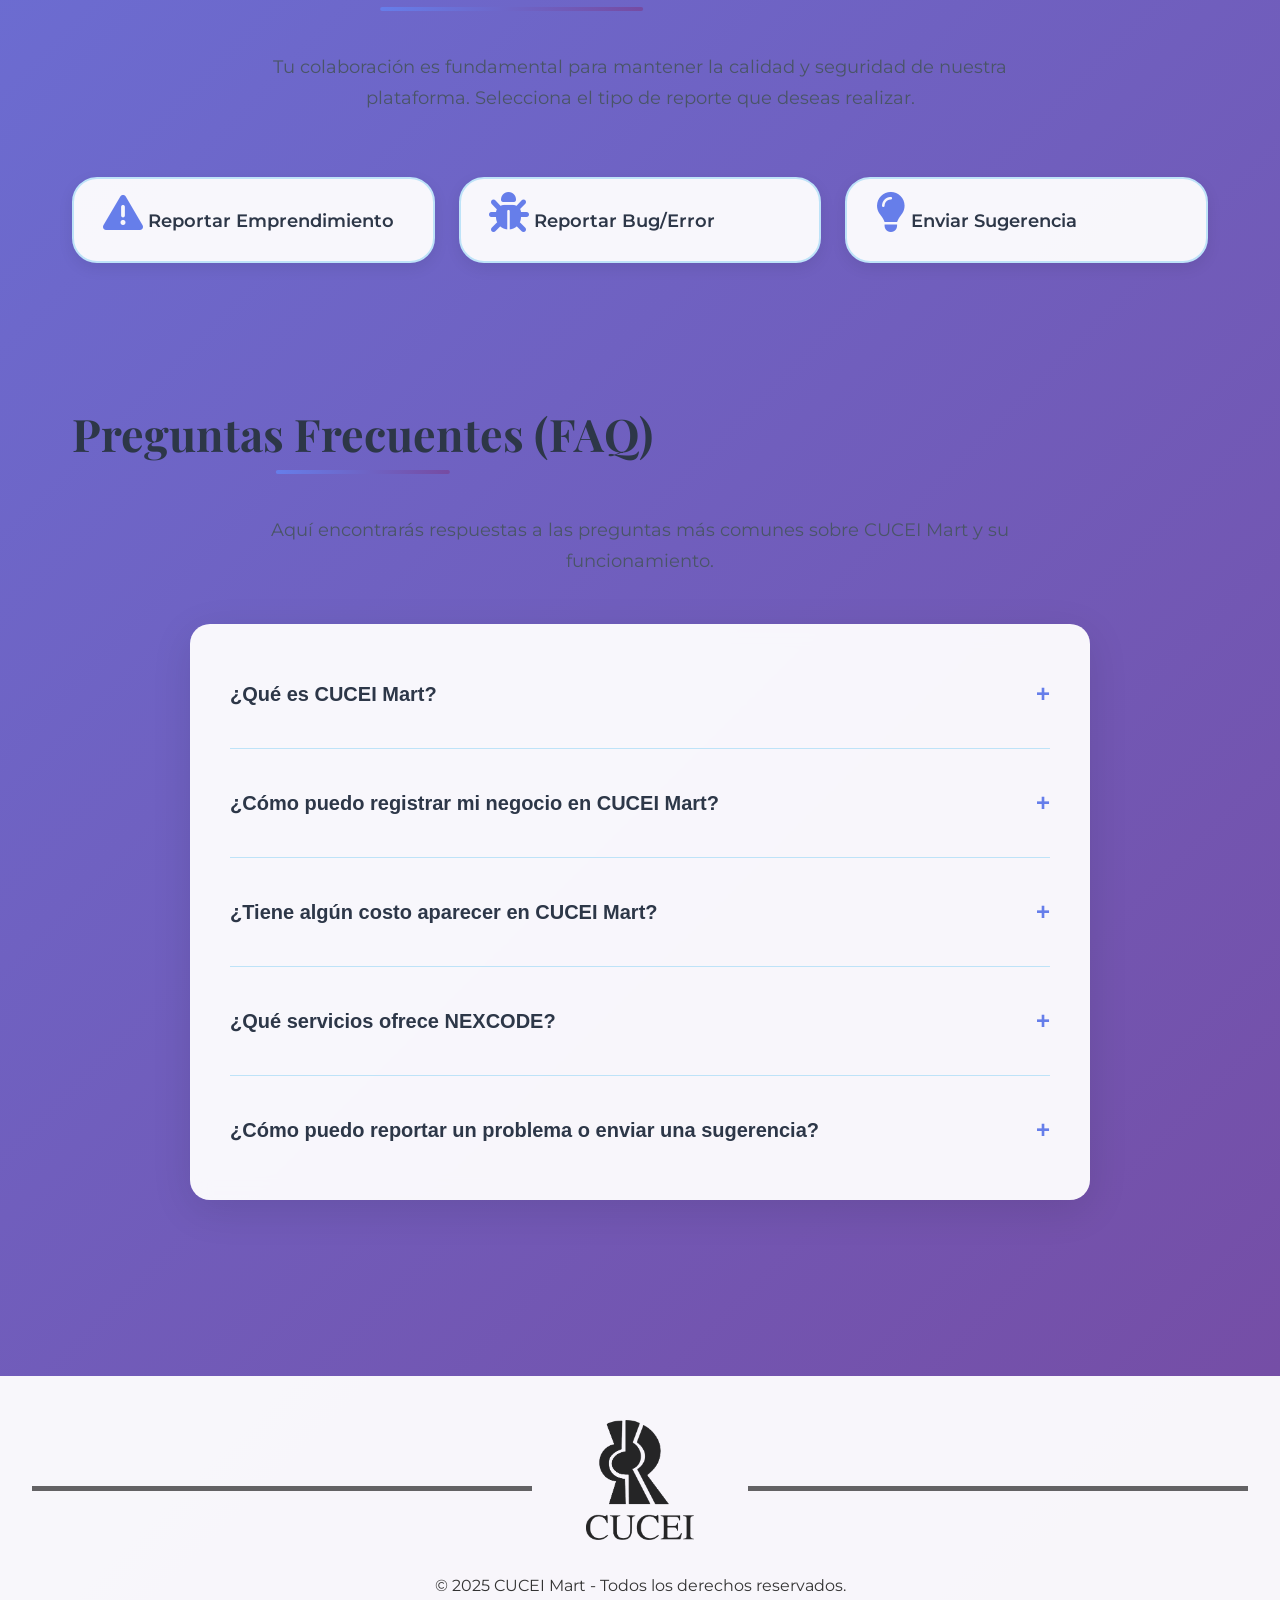
<file: soporte.html>
<!DOCTYPE html>
<html lang="es">
<head>
    <meta charset="UTF-8">
    <meta name="viewport" content="width=device-width, initial-scale=1.0">
    <title>Soporte Técnico - CUCEI MART</title>
    <link rel="stylesheet" href="Shop.css">
    <link rel="stylesheet" href="https://cdnjs.cloudflare.com/ajax/libs/font-awesome/6.4.0/css/all.min.css">
    <link rel="icon" href="img/CUCEIMART.jpg" type="image/jpeg">
    <link href="https://fonts.googleapis.com/css2?family=Playfair+Display:wght@700&family=Montserrat:wght@400;600;700&display=swap" rel="stylesheet">
</head>
<body>

    <header class="header">
         <div class="header-content">
            <span class="logo-text-elegant">CUCEI MART</span>
         </div>
        <nav class="nav-icons">
                <a href="CUCEIMART.html" class="nav-icon" title="Volver a Inicio">
                    <i class="fas fa-home"></i>
                </a>
                <a href="mapaCUCEI.html" class="nav-icon" title="Iniciar Sesión">
                    <i class="fas fa-map"></i>
                </a>
                <a href="#" class="nav-icon" title="Carrito de Compras">
                    <i class="fas fa-shopping-cart"></i>
                </a>
                <a href="acercaDe.html" class="nav-icon" title="Acerca De">
                    <i class="fas fa-info-circle"></i>
                </a>
                <div class="nav-icon palette-trigger" onclick="togglePalette()" title="Cambiar Paleta de Colores">
                    <i class="fas fa-palette"></i>
                </div>
            </nav>
    </header>

    <button id="chat-btn" aria-label="Abrir chat de MART" title="Chat MART">
        <img src="CUCEIMARTLOGO.jpg" alt="Logo MART" />
    </button>
    <div id="chat-container" aria-hidden="true" role="dialog" aria-modal="true">
        <div id="chat-header">
            <img src="CUCEIMARTLOGO.jpg" alt="MART chatbot" class="chatbot-avatar" />
            <h2>MART</h2>
            <button id="chat-close" aria-label="Cerrar chat">×</button>
        </div>
        <div id="chat-messages" role="log" aria-live="polite" aria-relevant="additions">
        </div>
        <div id="chat-options" aria-label="Opciones de respuesta">
        </div>
    </div>
    
    <div class="palette-popup" id="palettePopup">
        <h3 class="palette-title">
            <i class="fas fa-palette"></i> Paletas de Colores
        </h3>
        <div class="palette-grid">
            <div class="palette-option active" data-palette="ocean" onclick="changePalette('ocean')">
                <div class="palette-preview"></div>
                <span>Océano</span>
            </div>
          <div class="palette-option" data-palette="trust" onclick="changePalette('trust')">
                <div class="palette-preview"></div>
                <span>Marino</span>
            </div>
            <div class="palette-option" data-palette="forest" onclick="changePalette('forest')">
                <div class="palette-preview"></div>
                <span>Bosque</span>
            </div>
            <div class="palette-option" data-palette="neon" onclick="changePalette('neon')">
                <div class="palette-preview"></div>
                <span>Neón</span>
            </div>
            <div class="palette-option" data-palette="dark" onclick="changePalette('dark')">
                <div class="palette-preview"></div>
                <span>Oscuro</span>
            </div>
            <div class="palette-option" data-palette="royal" onclick="changePalette('royal')">
                <div class="palette-preview"></div>
                <span>Violeta</span>
            </div>
            <div class="palette-option" data-palette="rosenight" onclick="changePalette('rosenight')">
                <div class="palette-preview"></div>
                <span> Rosal</span>
            </div>
            <div class="palette-option" data-palette="greenroots" onclick="changePalette('greenroots')">
                <div class="palette-preview"></div>
                <span>Eco</span>
            </div>
            <div class="palette-option" data-palette="yellow" onclick="changePalette('yellow')">
                <div class="palette-preview"></div>
                <span>Ámbar</span>
            </div>
            <div class="palette-option" data-palette="red" onclick="changePalette('red')">
                <div class="palette-preview"></div>
                <span>Carmesí</span>
            </div>
        </div>
    </div>

    <main class="main-container">
        <section class="hero-section support-hero">
            <div class="hero-content">
                <h1 class="hero-title">Centro de Ayuda y Soporte Técnico</h1>
                <p class="hero-subtitle">
                    Estamos aquí para asistirte con cualquier duda, problema o sugerencia.
                    Tu experiencia en CUCEI Mart es nuestra prioridad.
                </p>
            </div>
        </section>

        <section class="content-section">
            <h2 class="section-title-gradient">Formas de Contacto Directo</h2>
            <p class="section-description-centered">Elige el método que mejor se adapte a tu necesidad para que nuestro equipo pueda asistirte de manera eficiente.</p>
            
            <div class="contact-grid">
                <div class="card contact-card">
                    <div class="card-icon-wrapper">
                        <i class="fas fa-envelope contact-icon"></i>
                    </div>
                    <h3>Correo Electrónico</h3>
                    <p>Envíanos tus consultas detalladas, reportes de errores o sugerencias que requieran una descripción extensa. Nos esforzamos por responder a la brevedad.</p>
                    <a href="mailto:nexcodemx@gmail.com?subject=Consulta%20desde%20página%20de%20Soporte%20CUCEI%20Mart&body=Hola%20equipo%20de%20CUCEI%20Mart%2C%0A%0AMi%20nombre%20es%20%5BTu%20Nombre%5D%20y%20mi%20consulta%20es%20la%20siguiente%3A%0A%0A%5BAquí%20describe%20tu%20problema%20o%20consulta%20con%20el%20mayor%20detalle%20posible%2C%20incluyendo%20pasos%20para%20reproducirlo%20si%20es%20un%20error%5D%0A%0AGracias%20por%20su%20atención.%0A%0ASaludos%20cordiales." class="btn btn-primary">
                        Enviar Email
                    </a>
                    <span class="detail-text">nexcodemx@gmail.com</span>
                </div>

                <div class="card contact-card">
                    <div class="card-icon-wrapper">
                        <i class="fab fa-whatsapp contact-icon"></i>
                    </div>
                    <h3>WhatsApp (Llamada/Mensaje)</h3>
                    <p>Ideal para consultas rápidas, temas de publicidad o desarrollo web para tu emprendimiento. Contáctanos directamente para una atención ágil.</p>
                    <a href="https://wa.me/523343408028?text=Hola%20NEXCODE%2C%20necesito%20asistencia%20desde%20la%20página%20de%20Soporte%20de%20CUCEI%20Mart." target="_blank" rel="noopener noreferrer" class="btn btn-primary">
                        Enviar WhatsApp
                    </a>
                    <span class="detail-text">+52 3343408028</span>
                </div>

                <div class="card contact-card">
                    <div class="card-icon-wrapper">
                        <i class="fas fa-share-alt contact-icon"></i>
                    </div>
                    <h3>Nuestros Canales Digitales</h3>
                    <p>Explora más sobre NEXCODE y mantente al tanto de nuestras novedades y recursos en línea a través de nuestras redes sociales.</p>
                    <div class="social-links">
                        <a href="https://www.instagram.com/NexCode_MX/" target="_blank" rel="noopener noreferrer" title="Instagram de NEXCODE"><i class="fab fa-instagram"></i></a>
                        <a href="https://github.com/NEXCODEMX" target="_blank" rel="noopener noreferrer" title="GitHub de NEXCODE"><i class="fab fa-github"></i></a>
                        <a href="https://www.youtube.com/@NexCodeMX" target="_blank" rel="noopener noreferrer" title="YouTube de NEXCODE"><i class="fab fa-youtube"></i></a>
                    </div>
                </div>
            </div>
        </section>

        <section class="content-section">
            <h2 class="section-title-gradient">Reportar un Incidente o Enviar Sugerencia</h2>
            <p class="section-description-centered">Tu colaboración es fundamental para mantener la calidad y seguridad de nuestra plataforma. Selecciona el tipo de reporte que deseas realizar.</p>
            
            <div class="report-options-grid">
                <a href="mailto:nexcodemx@gmail.com?subject=Reporte%20de%20Emprendimiento%20CUCEI%20Mart&body=Hola%20equipo%20de%20CUCEI%20Mart%2C%0A%0AMe%20dirijo%20a%20ustedes%20para%20reportar%20un%20incidente%20relacionado%20con%20el%20siguiente%20emprendimiento%3A%0A%0ANombre%20del%20emprendimiento%3A%20%5BAquí%20nombre%20o%20descripción%5D%0AMotivo%20del%20reporte%3A%20%5BAquí%20describe%20el%20motivo%20con%20detalle%5D%0AFecha%20o%20contexto%20del%20incidente%3A%20%5BAquí%20fecha%2Fhora%20si%20aplica%5D%0A%0AEn%20espera%20de%20su%20pronta%20atención%20para%20mantener%20la%20calidad%20de%20la%20plataforma%2C%0A%0ASaludos%20cordiales%2C%0A%5BTu%20Nombre%5D" class="btn card-btn-secondary">
                    <i class="fas fa-exclamation-triangle"></i> Reportar Emprendimiento
                </a>
                <a href="mailto:nexcodemx@gmail.com?subject=Reporte%20de%20Bug%2FErro%20en%20CUCEI%20Mart&body=Hola%20equipo%20de%20CUCEI%20Mart%2C%0A%0AEncontré%20un%20bug%20%2F%20error%20en%20la%20plataforma.%0A%0ADescripción%20del%20problema%3A%20%5BAquí%20describe%20el%20bug%20claramente%5D%0APasos%20para%20reproducir%3A%0A1.%20%5BPaso%201%5D%0A2.%20%5BPaso%202%5D%0A3.%20%5BPaso%203%5D%0AComportamiento%20esperado%3A%20%5BAquí%20lo%20que%20debería%20suceder%5D%0AComportamiento%20actual%3A%20%5BAquí%20lo%20que%20realmente%20sucede%5D%0A%0AGracias%20por%20su%20atención%20para%20resolverlo%2C%0A%0ASaludos%20cordiales%2C%0A%5BTu%20Nombre%5D" class="btn card-btn-secondary">
                    <i class="fas fa-bug"></i> Reportar Bug/Error
                </a>
                <a href="mailto:nexcodemx@gmail.com?subject=Sugerencia%20para%20CUCEI%20Mart&body=Hola%20equipo%20de%20CUCEI%20Mart%2C%0A%0AMe%20gustaría%20compartir%20la%20siguiente%20sugerencia%20%2F%20idea%20para%20mejorar%20la%20plataforma%3A%0A%0A%5BAquí%20describe%20tu%20sugerencia%20con%20detalle%5D%0A%0ACreo%20que%20esto%20podría%20beneficiar%20a%20%5BAquí%20menciona%20a%20quién%20beneficiaría%2C%20ej.%20usuarios%2C%20emprendedores%5D%0A%0AGracias%20por%20considerarla%2C%0A%0ASaludos%20cordiales%2C%0A%5BTu%20Nombre%5D" class="btn card-btn-secondary">
                    <i class="fas fa-lightbulb"></i> Enviar Sugerencia
                </a>
            </div>
        </section>

        <section class="content-section faq-section">
            <h2 class="section-title-gradient">Preguntas Frecuentes (FAQ)</h2>
            <p class="section-description-centered">Aquí encontrarás respuestas a las preguntas más comunes sobre CUCEI Mart y su funcionamiento.</p>

            <div class="faq-container">
                <div class="faq-item">
                    <button class="faq-question">¿Qué es CUCEI Mart?</button>
                    <div class="faq-answer">
                        <p>CUCEI Mart es una plataforma innovadora creada por NEXCODE para la comunidad universitaria del CUCEI. Su objetivo principal es conectar de manera profesional y eficiente a estudiantes, profesores y personal con los diversos emprendimientos y servicios ofrecidos por la propia comunidad universitaria. Buscamos facilitar la búsqueda de productos y servicios y fomentar el comercio local dentro de la universidad.</p>
                    </div>
                </div>

                <div class="faq-item">
                    <button class="faq-question">¿Cómo puedo registrar mi negocio en CUCEI Mart?</button>
                    <div class="faq-answer">
                        <p>Registrar tu emprendimiento en CUCEI Mart es completamente gratuito. Es indispensable que tu negocio ya cuente con una página web activa. Si no dispones de una, nuestro equipo de NEXCODE puede desarrollar una solución profesional a tu medida. Una vez tengas tu sitio web, puedes contactarnos a través de la sección "Soy emprendedor/quiero vender" en nuestro chatbot o enviando un correo a nexcodemx@gmail.com para iniciar el proceso de registro.</p>
                    </div>
                </div>

                <div class="faq-item">
                    <button class="faq-question">¿Tiene algún costo aparecer en CUCEI Mart?</button>
                    <div class="faq-answer">
                        <p>Aparecer en el buscador principal de CUCEI Mart es totalmente gratuito para todos los emprendedores de la comunidad CUCEI, siempre y cuando cumplan con el requisito de tener una página web. Ofrecemos opciones de publicidad destacada (banners en la página principal) que sí tienen un costo asociado, diseñadas para dar mayor visibilidad a tu negocio. Puedes consultar los detalles contactándonos vía WhatsApp para información sobre publicidad.</p>
                    </div>
                </div>

                <div class="faq-item">
                    <button class="faq-question">¿Qué servicios ofrece NEXCODE?</button>
                    <div class="faq-answer">
                        <p>NEXCODE es el equipo desarrollador de CUCEI Mart y nos especializamos en potenciar la presencia digital de emprendedores y empresas. Ofrecemos servicios profesionales de desarrollo y diseño de páginas web personalizadas, así como cursos en línea para el desarrollo de habilidades tecnológicas y de emprendimiento. Nuestro objetivo es ayudarte a llevar tu proyecto al siguiente nivel.</p>
                    </div>
                </div>

                <div class="faq-item">
                    <button class="faq-question">¿Cómo puedo reportar un problema o enviar una sugerencia?</button>
                    <div class="faq-answer">
                        <p>Valoramos mucho tu feedback. Puedes reportar bugs, errores, problemas con algún emprendimiento o enviar sugerencias de mejora a través de la sección "Necesito soporte/ayuda" y luego "Reportar un incidente" en nuestro chatbot. También puedes enviar un correo electrónico directamente a nexcodemx@gmail.com con los detalles de tu reporte o sugerencia.</p>
                    </div>
                </div>
            </div>
        </section>
        </main>

    <footer class="footer">
        <div class="footer-logo-container">
            <div class="footer-line"></div>
            <div class="footer-logo">
                <img src="img/CUCEI.png" alt="Logo CUCEI" class="footer-img">
            </div>
            <div class="footer-line"></div>
        </div>
        <p>© 2025 CUCEI Mart - Todos los derechos reservados.</p>
    </footer>
    <script src="Shop.js"></script>
</body>
</html>
</file>
<file: Shop.css>
@import url('https://fonts.googleapis.com/css2?family=Playfair+Display:wght@700&family=Montserrat:wght@400;600;700&display=swap');
* {
    margin: 0;
    padding: 0;
    box-sizing: border-box;
}
body {
    font-family: 'Segoe UI', Tahoma, Geneva, Verdana, sans-serif;
    background: linear-gradient(135deg, #667eea 0%, #764ba2 100%);
    color: #333;
    min-height: 100vh;
}
.header {
    background: rgba(255, 255, 255, 0.95);
    backdrop-filter: blur(10px);
    padding: 0.5rem 2rem; 
    box-shadow: 0 4px 20px rgba(0, 0, 0, 0.1);
    position: sticky;
    top: 0;
    z-index: 1000;
}






.logo-text-elegant {
    font-family: 'Cormorant Garamond', serif;
    font-size: 2.2rem;
    font-weight: 700;
    color: #333;
    letter-spacing: 1px;
    text-transform: uppercase;
    margin-top: 5px; 
    transition: color 0.3s ease;
}

.logo-text-elegant:hover {
    color: var(--primary-start);
}

@media (max-width: 768px) {
    .logo-text-elegant {
        font-size: 1.8rem;
        margin-top: 2px;
        padding-left: 10px; 
    }
}

.nav-icons {
    display: flex;
    gap: 1.5rem;
}
.nav-icon {
    width: 45px;
    height: 45px;
    border-radius: 50%;
    display: flex;
    align-items: center;
    justify-content: center;
    background: linear-gradient(45deg, #667eea, #764ba2);
    color: white;
    text-decoration: none;
    transition: all 0.3s ease;
    position: relative;
    cursor: pointer;
}
.nav-icon:hover {
    transform: translateY(-3px);
    box-shadow: 0 8px 25px rgba(102, 126, 234, 0.4);
}
.main-container {
    max-width: 1200px;
    margin: 0 auto;
    padding: 2rem;
}
.search-section {
    text-align: center;
    margin-bottom: 3rem;
}
.search-title {
    font-size: 2.5rem;
    color: white;
    margin-bottom: 1rem;
    text-shadow: 2px 2px 4px rgba(0, 0, 0, 0.3);
}
.search-container {
    background: rgba(255, 255, 255, 0.95);
    border-radius: 20px;
    padding: 2rem;
    box-shadow: 0 10px 40px rgba(0, 0, 0, 0.2);
    backdrop-filter: blur(10px);
    margin-bottom: 2rem;
}
.search-box {
    position: relative;
    margin-bottom: 1.5rem;
}
.search-input {
    width: 100%;
    padding: 1rem 1rem 1rem 3rem;
    font-size: 1.1rem;
    border: 2px solid #e0e7ff;
    border-radius: 50px;
    outline: none;
    transition: all 0.3s ease;
}
.search-input:focus {
    border-color: #667eea;
    box-shadow: 0 0 0 4px rgba(102, 126, 234, 0.1);
}
.search-icon {
    position: absolute;
    left: 1rem;
    top: 50%;
    transform: translateY(-50%);
    color: #667eea;
    font-size: 1.2rem;
}
.filter-container {
    display: flex;
    flex-wrap: wrap;
    gap: 0.8rem;
    justify-content: center;
}
.filter-btn {
    padding: 0.8rem 1.5rem;
    border: 2px solid #e0e7ff;
    background: white;
    border-radius: 25px;
    cursor: pointer;
    transition: all 0.3s ease;
    font-weight: 500;
    display: flex;
    align-items: center;
    gap: 0.5rem;
}
.filter-btn:hover, .filter-btn.active {
    background: linear-gradient(45deg, #667eea, #764ba2);
    color: white;
    border-color: transparent;
    transform: translateY(-2px);
}
.banner-container {
    background: rgba(255, 255, 255, 0.95);
    border-radius: 20px;
    padding: 2rem;
    margin-bottom: 3rem;
    text-align: center;
    box-shadow: 0 10px 40px rgba(0, 0, 0, 0.1);
}
.banner-title {
    font-size: 1.2rem;
    color: #333;
    margin-bottom: 1rem;
}
.banner-content {
    width: 100%;
    height: 200px;
    background: linear-gradient(45deg, #667eea, #764ba2);
    border-radius: 15px;
    display: flex;
    align-items: center;
    justify-content: center;
    color: white;
    font-size: 1.2rem;
    text-align: center;
    position: relative;
    overflow: hidden;
}
.banner-slide img {
    width: 100%;
    height: 100%;
    object-fit: cover;
    border-radius: 20px;
    box-shadow: 0 15px 30px rgba(0, 0, 0, 0.2);
    transition: transform 0.3s ease;
}

.banner-slide:hover img {
    transform: scale(1.03);
}
.banner-slide.active {
    opacity: 1;
}
.businesses-grid {
    display: grid;
    grid-template-columns: repeat(auto-fit, minmax(300px, 1fr));
    gap: 2rem;
    margin-top: 2rem;
}
.business-card {
    background: rgba(255, 255, 255, 0.95);
    border-radius: 20px;
    padding: 1.5rem;
    box-shadow: 0 10px 30px rgba(0, 0, 0, 0.1);
    transition: all 0.3s ease;
    backdrop-filter: blur(10px);
    cursor: pointer;
}
.business-card:hover {
    transform: translateY(-10px);
    box-shadow: 0 20px 50px rgba(0, 0, 0, 0.2);
}
.business-image {
    width: 100%;
    height: 180px;
    background: linear-gradient(45deg, #667eea, #764ba2);
    border-radius: 15px;
    margin-bottom: 1rem;
    display: flex;
    align-items: center;
    justify-content: center;
    color: white;
    font-size: 3rem;
    position: relative;
    overflow: hidden;
}
.business-name {
    font-size: 1.4rem;
    font-weight: bold;
    margin-bottom: 0.5rem;
    color: #333;
}
.business-description {
    color: #666;
    margin-bottom: 1rem;
    line-height: 1.5;
}
.business-category {
    display: inline-flex;
    align-items: center;
    gap: 0.5rem;
    background: linear-gradient(45deg, #667eea, #764ba2);
    color: white;
    padding: 0.5rem 1rem;
    border-radius: 20px;
    font-size: 0.9rem;
    margin-bottom: 1rem;

}
.business-btn {
    width: 100%;
    padding: 1rem;
    background: linear-gradient(45deg, #667eea, #764ba2);
    color: white;
    border: none;
    border-radius: 10px;
    font-size: 1rem;
    cursor: pointer;
    transition: all 0.3s ease;
}
.business-btn:hover {
    transform: translateY(-2px);
    box-shadow: 0 5px 15px rgba(102, 126, 234, 0.4);
}
.notification-popup {
    position: fixed;
    top: 80px;
    right: 20px;
    background: rgba(255, 255, 255, 0.95);
    backdrop-filter: blur(10px);
    border-radius: 15px;
    padding: 1.5rem;
    box-shadow: 0 10px 40px rgba(0, 0, 0, 0.2);
    z-index: 1001;
    display: none;
    min-width: 300px;
}
.notification-popup.show {
    display: block;
    animation: slideIn 0.3s ease;
}
@keyframes slideIn {
    from {
        opacity: 0;
        transform: translateX(100%);
    }
    to {
        opacity: 1;
        transform: translateX(0);
    }
}
.notification-item {
    padding: 0.8rem;
    border-bottom: 1px solid #e0e7ff;
    display: flex;
    align-items: center;
    gap: 1rem;
}
.notification-item:last-child {
    border-bottom: none;
}
.footer {
    background: var(--color-dark);
    color: var(--color-light);
    text-align: center;
    padding: 2rem;
    margin-top: 4rem;
}
.footer-content {
    max-width: 1200px;
    margin: 0 auto;
}
.footer-logo {
    width: 80px;
    height: 80px;
    background: var(--gradient-primary);
    border-radius: 15px;
    margin: 0 auto 1rem;
    display: flex;
    align-items: center;
    justify-content: center;
    color: white;
    font-size: 2rem;
    font-weight: bold;
}
@media (max-width: 768px) {
    .header-content {
        padding: 0 1rem;
    }
    .categories-filter {
        gap: 0.5rem;
    }
    .category-btn {
        padding: 0.6rem 1rem;
        font-size: 0.9rem;
    }
    .products-grid {
        grid-template-columns: 1fr;
        gap: 1rem;
    }
    .sponsor-banner {
        height: 150px;
        font-size: 1.5rem;
    }
}
.hidden {
    display: none !important;
}
@media (max-width: 768px) {
    .header {
        padding: 1rem;
    }
   
    .main-logo-img { 
        height: 40px; 
        width: auto; 
    }
    .header-content {
        justify-content: center;
        padding-left: 1rem;
    }
    .nav-icons {
        gap: 1rem;
    }
    .nav-icon {
        width: 40px;
        height: 40px;
    }
    .main-container {
        padding: 1rem;
    }
    .search-title {
        font-size: 2rem;
    }
    .search-container {
        padding: 1.5rem;
    }
    .businesses-grid {
        grid-template-columns: 1fr;
        gap: 1.5rem;
    }
    .filter-container {
        gap: 0.5rem;
    }
    .filter-btn {
        padding: 0.6rem 1rem;
        font-size: 0.9rem;
    }
    .notification-popup {
        right: 10px;
        min-width: calc(100vw - 20px);
    }
}
:root {
    --primary-start: #667eea;
    --primary-end: #764ba2;
    --accent-color: #5a67d8;
    --text-primary: #333;
    --text-secondary: #666;
    --background-overlay: rgba(255, 255, 255, 0.95);
    --shadow-color: rgba(102, 126, 234, 0.4);
    --border-color: #e0e7ff;
}
[data-palette="ocean"] {
    --primary-start: #667eea;
    --primary-end: #764ba2;
    --accent-color: #4299e1;
    --text-primary: #2d3748;
    --text-secondary: #4a5568;
    --background-overlay: rgba(255, 255, 255, 0.95);
    --shadow-color: rgba(66, 153, 225, 0.4);
    --border-color: #bee3f8;
}
[data-palette="trust"] {
    --primary-start: #283593;
    --primary-end: #1E88E5;
    --accent-color: #00ACC1;
    --text-primary: #212121;
    --text-secondary: #757575;
    --background-overlay: rgba(250, 250, 250, 0.97);
    --shadow-color: rgba(0, 172, 193, 0.25);
    --border-color: #CFD8DC;
}

[data-palette="forest"] {
    --primary-start: #4caf50;
    --primary-end: #2e7d32;
    --accent-color: #388e3c;
    --text-primary: #1b5e20;
    --text-secondary: #2e7d32;
    --background-overlay: rgba(255, 255, 255, 0.95);
    --shadow-color: rgba(76, 175, 80, 0.4);
    --border-color: #c8e6c9;
}
[data-palette="neon"] {
    --primary-start: #00bcd4;
    --primary-end: #e91e63;
    --accent-color: #ff4081;
    --text-primary: #212121;
    --text-secondary: #424242;
    --background-overlay: rgba(255, 255, 255, 0.95);
    --shadow-color: rgba(255, 64, 129, 0.4);
    --border-color: #f8bbd9;
}
[data-palette="dark"] {
    --primary-start: #424242;
    --primary-end: #212121;
    --accent-color: #616161;
    --text-primary: #ffffff;
    --text-secondary: #bdbdbd;
    --background-overlay: rgba(33, 33, 33, 0.95);
    --shadow-color: rgba(97, 97, 97, 0.4);
    --border-color: #616161;
}
[data-palette="royal"] {
    --primary-start: #9c27b0;
    --primary-end: #673ab7;
    --accent-color: #8e24aa;
    --text-primary: #4a148c;
    --text-secondary: #6a1b9a;
    --background-overlay: rgba(255, 255, 255, 0.95);
    --shadow-color: rgba(156, 39, 176, 0.4);
    --border-color: #e1bee7;
}
[data-palette="rosenight"] {
    --primary-start: #1c3a66;
    --primary-end: #b73064;
    --accent-color: #f4b5cf;
    --text-primary: #1c3a66;
    --text-secondary: #b73064;
    --background-overlay: rgba(250, 255, 252, 0.95);
    --shadow-color: rgba(183, 48, 100, 0.25);
    --border-color: #f4b5cf;
    --highlight-color: #fafffc;
}
[data-palette="greenroots"] {
    --primary-start: #132a13;
    --primary-end: #31572c;
    --accent-color: #4f772d;
    --text-primary: #ecf39e;
    --text-secondary: #90a955;
    --background-overlay: rgba(19, 42, 19, 0.95);
    --shadow-color: rgba(144, 169, 85, 0.3);
    --border-color: #4f772d;
    --highlight-color: #ecf39e;
}
[data-palette="yellow"] {
    --primary-start: #fdd835;
    --primary-end: #fbc02d;
    --accent-color: #f9a825;
    --text-primary: #5d4037;
    --text-secondary: #8d6e63;
    --background-overlay: rgba(255, 255, 224, 0.95);
    --shadow-color: rgba(253, 216, 53, 0.4);
    --border-color: #fff9c4;
    }
[data-palette="red"] {
    --primary-start: #e53935;
    --primary-end: #b71c1c;
    --accent-color: #d32f2f;
    --text-primary: #3e2723;
    --text-secondary: #6d4c41;
    --background-overlay: rgba(255, 235, 238, 0.95);
    --shadow-color: rgba(229, 57, 53, 0.4);
    --border-color: #ffcdd2;
    }
body {
    background: linear-gradient(135deg, var(--primary-start) 0%, var(--primary-end) 100%);
}
.header {
    background: var(--background-overlay);
}

.nav-icon {
    background: linear-gradient(45deg, var(--primary-start), var(--primary-end));
}
.nav-icon:hover {
    box-shadow: 0 8px 25px var(--shadow-color);
}
.search-container {
    background: var(--background-overlay);
}
.search-input {
    border-color: var(--border-color);
}
.search-input:focus {
    border-color: var(--primary-start);
    box-shadow: 0 0 0 4px var(--shadow-color);
}
.search-icon {
    color: var(--primary-start);
}
.filter-btn {
    border-color: var(--border-color);
}
.filter-btn:hover, .filter-btn.active {
    background: linear-gradient(45deg, var(--primary-start), var(--primary-end));
}
 .sponsor-section {
    padding: 2rem;
    margin: 2rem 0;
}
.sponsor-banner {
    max-width: 1200px;
    margin: 0 auto;
    height: 200px;
    background: var(--gradient-accent);
    border-radius: 20px;
    display: flex;
    align-items: center;
    justify-content: center;
    color: white;
    font-size: 2rem;
    font-weight: bold;
    text-shadow: 2px 2px 4px rgba(0,0,0,0.3);
}
.business-card {
    background: var(--background-overlay);
    color: var(--text-primary);
}
.business-image {
    background: linear-gradient(45deg, var(--primary-start), var(--primary-end));
}
.business-category {
    background: linear-gradient(45deg, var(--primary-start), var(--primary-end));
}
.business-btn {
    background: linear-gradient(45deg, var(--primary-start), var(--primary-end));
}
.business-btn:hover {
    box-shadow: 0 5px 15px var(--shadow-color);
}
.notification-popup {
    background: var(--background-overlay);
}
.footer {
    background: var(--background-overlay);
}
.palette-switcher {
    position: fixed;
    top: 80px;
    right: 20px;
    z-index: 1002;
}
.palette-trigger {
    width: 45px;
    height: 45px;
    border-radius: 50%;
    background: linear-gradient(45deg, var(--primary-start), var(--primary-end));
    color: white;
    border: none;
    cursor: pointer;
    font-size: 1.2rem;
    box-shadow: 0 4px 20px var(--shadow-color);
    transition: all 0.3s ease;
    display: flex;
    align-items: center;
    justify-content: center;
}
.palette-trigger:hover {
    transform: translateY(-3px);
    box-shadow: 0 8px 30px var(--shadow-color);
}
.palette-popup {
    position: fixed;
    top: 50%;
    left: 50%;
    transform: translate(-50%, -50%);
    width: 280px;
    background-color: white;
    border: 1px solid #ccc;
    box-shadow: 0 4px 8px rgba(0,0,0,0.1);
    padding: 1rem;
    z-index: 1000;
    display: none;
    border-radius: 8px;
}
.palette-popup.show {
    display: block;
    animation: fadeInUp 0.3s ease;
}
@keyframes fadeInUp {
    from {
        opacity: 0;
        transform: translate(-50%, -45%);
    }
    to {
        opacity: 1;
        transform: translate(-50%, -50%);
    }
}
.palette-title {
    font-size: 1.2rem;
    font-weight: bold;
    color: var(--text-primary);
    margin-bottom: 1rem;
    text-align: center;
}
.palette-grid {
    display: grid;
    grid-template-columns: repeat(2, 1fr);
    gap: 0.8rem;
}
.palette-option {
    padding: 0.8rem;
    border: 2px solid transparent;
    border-radius: 10px;
    cursor: pointer;
    transition: all 0.3s ease;
    text-align: center;
    font-size: 0.9rem;
    font-weight: 500;
    position: relative;
    overflow: hidden;
}
.palette-option:hover {
    transform: translateY(-2px);
    box-shadow: 0 5px 15px rgba(0, 0, 0, 0.2);
}
.palette-option.active {
    border-color: var(--accent-color);
    box-shadow: 0 0 0 2px var(--shadow-color);
}
.palette-preview {
    width: 100%;
    height: 30px;
    border-radius: 5px;
    margin-bottom: 0.5rem;
}
.palette-option[data-palette="ocean"] .palette-preview {
    background: linear-gradient(45deg, #667eea, #764ba2);
}
  .palette-option[data-palette="trust"] .palette-preview {
    background: linear-gradient(45deg, #283593, #1E88E5);
}
.palette-option[data-palette="forest"] .palette-preview {
    background: linear-gradient(45deg, #4caf50, #2e7d32);
}
.palette-option[data-palette="neon"] .palette-preview {
    background: linear-gradient(45deg, #00bcd4, #e91e63);
}
.palette-option[data-palette="dark"] .palette-preview {
    background: linear-gradient(45deg, #424242, #212121);
}
.palette-option[data-palette="royal"] .palette-preview {
    background: linear-gradient(45deg, #9c27b0, #673ab7);
}
.palette-option[data-palette="rosenight"] .palette-preview {
    background: linear-gradient(45deg, #ff6f91, #d500f9);
}
.palette-option[data-palette="greenroots"] .palette-preview {
    background: linear-gradient(45deg, #2e7d32, #81c784);
}
.palette-option[data-palette="yellow"] .palette-preview {
    background: linear-gradient(45deg, #fdd835, #fbc02d);
    }
.palette-option[data-palette="red"] .palette-preview {
    background: linear-gradient(45deg, #e53935, #b71c1c);
    }
@media (max-width: 768px) {
    .palette-switcher {
        top: 70px;
        right: 10px;
    }
    .palette-popup {
        min-width: calc(100vw - 40px);
        right: -10px;
    }
    .palette-grid {
        grid-template-columns: 1fr;
    }
}
 .product-image {
    width: 100%;
    height: 200px;
    background: var(--gradient-primary);
    display: flex;
    align-items: center;
    justify-content: center;
    color: white;
    font-size: 3rem;
    position: relative;
    overflow: hidden;
}
.product-image::before {
    content: '';
    position: absolute;
    top: 0;
    left: 0;
    right: 0;
    bottom: 0;
    background: linear-gradient(45deg, transparent, rgba(255,255,255,0.1), transparent);
    transform: translateX(-100%);
    animation: shimmer 2s infinite;
}
 .product-info {
    padding: 1.5rem;
}
.product-name {
    font-size: 1.3rem;
    font-weight: 600;
    margin-bottom: 0.5rem;
    color: var(--color-dark);
}
.product-description {
    color: #666;
    margin-bottom: 1rem;
    line-height: 1.5;
}
.product-meta {
    display: flex;
    justify-content: space-between;
    align-items: center;
    margin-bottom: 1rem;
}
.product-category {
    background: var(--gradient-primary);
    color: white;
    padding: 0.3rem 0.8rem;
    border-radius: 15px;
    font-size: 0.8rem;
    font-weight: 500;
}
.product-price {
    font-weight: 600;
    color: var(--color-primary);
    font-size: 1.1rem;
}
.view-btn {
    width: 100%;
    padding: 0.8rem;
    border: none;
    border-radius: 12px;
    background: var(--gradient-primary);
    color: white;
    font-weight: 600;
    cursor: pointer;
    transition: all 0.3s ease;
}
.view-btn:hover {
    transform: translateY(-2px);
    box-shadow: 0 8px 25px var(--color-shadow);
}
.footer-logo-container {
    display: flex;
    align-items: center;
    justify-content: center;
    margin-top: 2rem;
    position: relative;
    width: 100%;
}
.footer-line {
    height: 5px;
    background-color: black;
    opacity: 0.6;
    flex-grow: 50;
    max-width: 500px;
}
.footer-logo {
    padding: 0 1rem;
}
.footer-logo img {
    height: 120px;
    width: auto;
    opacity: 0.85;
    transition: opacity 0.3s ease;
}
.footer-logo img:hover {
    opacity: 1;
}
.banner-container {
    text-align: center;
    padding: 3rem 1rem;
}
.banner-title {
    font-size: 2.5rem;
    margin-bottom: 2rem;
    color: var(--text-color, #333);
}
.banner-content {
    position: relative;
    overflow: hidden;
    width: 90%;
    max-width: 900px;
    height: 450px;
    margin: 0 auto;
    border-radius: 15px;
    box-shadow: 0 4px 20px rgba(0, 0, 0, 0.1);
    background: #fff;
}
.banner-slide {
    display: none;
    flex-direction: column;
    align-items: center;
    justify-content: center;
    height: 100%;
    padding: 1rem;
    box-sizing: border-box;
}

.banner-slide.active {
    display: flex;
}
.banner-slide img {
    width: 100%;
    height: 100%;
    object-fit: cover;
    border-radius: 15px;
}
.banner-slide h3,
.banner-slide p {
    position: absolute;
    color: white;
    text-shadow: 0 2px 6px rgba(0, 0, 0, 0.6);
    margin: 0;
    padding: 0.5rem 1rem;
    background-color: rgba(0, 0, 0, 0.4);
    border-radius: 10px;
}
.banner-slide h3 {
    top: 20px;
    font-size: 1.8rem;
}
.banner-slide p {
    bottom: 20px;
    font-size: 1.1rem;
}
@import url('https://fonts.googleapis.com/css2?family=Playfair+Display:wght@700&display=swap');
.banner-title {
    font-family: 'Playfair Display', serif;
    font-size: 2rem;
    color: var(--primary-color, #000000);
    margin-bottom: 2.5rem;
    position: relative;
    display: inline-block;
    padding-bottom: 0.5rem;
}

.banner-title::after {
    content: "";
    position: absolute;
    left: 50%;
    bottom: 0;
    transform: translateX(-50%);
    width: 60%;
    height: 3px;
    background: linear-gradient(to right, #6c12c5, #2575fc);
    border-radius: 2px;
}
.business-image {
    width: 100%;
    height: 200px;
    overflow: hidden;
    border-radius: 10px;
    margin-bottom: 1rem;
    display: flex;
    justify-content: center;
    align-items: center;
    background-color: #f5f5f5;
}
.business-image-img {
    width: 100%;
    height: 100%;
    object-fit: cover;
    display: block;
}
.business-image-icon {
    font-size: 5rem;
    color: #667eea;
}
.footer p {
    margin-top: 2.5rem;
}
#chat-btn {
  position: fixed;
  bottom: 20px;
  right: 10px;
  width: 45px;
  height: 45px;
  border: 2px solid var(--accent-color, #5a67d8);
  border-radius: 50%;
  background: white;
  cursor: pointer;
  padding: 0;
  box-shadow: 0 4px 10px rgba(0,0,0,0.2);
  display: flex;
  align-items: center;
  justify-content: center;
  transition: box-shadow 0.3s ease;
  z-index: 11000;
}
#chat-btn:hover, #chat-btn:focus {
  box-shadow: 0 6px 20px var(--accent-color, #5a67d8);
  outline: none;
}
#chat-btn img {
  width: 80%;
  height: 80%;
  object-fit: contain;
  border-radius: 50%;
}
#chat-container {
  position: fixed;
  top: 50%;
  left: 50%;
  transform: translate(-50%, -50%);
  width: 90vw;
  max-width: 400px;
  height: 70vh;
  max-height: 600px;
  background: var(--background-overlay, #fff);
  border-radius: 12px;
  box-shadow: 0 10px 30px rgba(0,0,0,0.25);
  display: none;
  flex-direction: column;
  z-index: 12000;
  font-family: Arial, sans-serif;
}
#chat-container.active {
  display: flex;
}
#chat-header {
  background: linear-gradient(45deg, var(--primary-start, #667eea), var(--primary-end, #764ba2));
  color: white;
  padding: 10px 15px;
  border-top-left-radius: 12px;
  border-top-right-radius: 12px;
  display: flex;
  align-items: center;
  gap: 10px;
  user-select: none;
}
.chatbot-avatar {
  width: 35px;
  height: 35px;
  border-radius: 50%;
  border: 2px solid white;
  object-fit: cover;
  background-color: white;
}

#chat-header h2 {
  flex-grow: 1;
  margin: 0;
  font-size: 1.2rem;
  font-weight: 700;
}
#chat-close {
  background: transparent;
  border: none;
  color: white;
  font-size: 1.5rem;
  cursor: pointer;
  padding: 0 5px;
  line-height: 1;
  user-select: none;
  transition: color 0.2s ease;
}
#chat-close:hover, #chat-close:focus {
  color: #f44336;
  outline: none;
}
#chat-messages {
  flex-grow: 1;
  padding: 10px 15px;
  overflow-y: auto;
  background: #f9f9f9;
  display: flex;
  flex-direction: column;
  gap: 12px;
}
.message.bot {
  align-self: flex-start;
  background: var(--primary-start, #667eea);
  color: white;
  padding: 8px 12px;
  border-radius: 16px 16px 16px 4px;
  max-width: 75%;
  box-shadow: 0 2px 6px rgba(0,0,0,0.15);
}
.message.user {
  align-self: flex-end;
  background: var(--accent-color, #5a67d8);
  color: white;
  padding: 8px 12px;
  border-radius: 16px 16px 4px 16px;
  max-width: 75%;
  box-shadow: 0 2px 6px rgba(0,0,0,0.15);
  font-weight: 600;
}
#chat-options {
  padding: 10px 15px;
  background: var(--background-overlay, #fff);
  display: flex;
  flex-wrap: wrap;
  gap: 10px;
  border-top: 1px solid var(--border-color, #ddd);
  justify-content: center;
}
#chat-options button {
  background: var(--primary-start, #667eea);
  color: white;
  border: none;
  border-radius: 20px;
  padding: 8px 15px;
  font-weight: 600;
  cursor: pointer;
  transition: background 0.3s ease;
  flex: 1 1 auto;
  min-width: 90px;
  max-width: 48%;
}
#chat-options button:hover, #chat-options button:focus {
  background: var(--primary-end, #764ba2);
  outline: none;
}
@media (max-width: 480px) {
  #chat-container {
    width: 95vw;
    height: 75vh;
    max-width: none;
    border-radius: 0;
  }
  #chat-options button {
    max-width: 100%;
  }
}



body {
    font-family: 'Montserrat', 'Segoe UI', Tahoma, Geneva, Verdana, sans-serif; 
}

.hero-section {
    position: relative;
    padding: 6rem 2rem; 
    text-align: center;
    overflow: hidden;
    color: white;
    background: linear-gradient(135deg, var(--primary-start) 0%, var(--primary-end) 100%);
    border-radius: 20px; 
    margin-bottom: 3rem;
    box-shadow: 0 15px 40px rgba(0, 0, 0, 0.2);
}

.hero-content {
    position: relative;
    z-index: 2; 
    max-width: 900px;
    margin: 0 auto;
}

.hero-title {
    font-family: 'Playfair Display', serif;
    font-size: 3.8rem; 
    margin-bottom: 1rem;
    text-shadow: 3px 3px 6px rgba(0, 0, 0, 0.4); 
    line-height: 1.2;
}

.hero-subtitle {
    font-size: 1.5rem; 
    opacity: 0.9;
    line-height: 1.6;
    max-width: 700px;
    margin: 0 auto;
    font-weight: 400; 
}

.section-title-gradient {
    font-family: 'Playfair Display', serif;
    font-size: 2.8rem; 
    color: var(--text-primary);
    text-align: center;
    margin-bottom: 2.5rem; 
    margin-top: 4rem; 
    position: relative;
    display: inline-block;
    padding-bottom: 0.8rem; 
    line-height: 1.2;
}

.section-title-gradient::after {
    content: "";
    position: absolute;
    left: 50%;
    bottom: 0;
    transform: translateX(-50%);
    width: 30%; 
    height: 4px; 
    background: linear-gradient(to right, var(--primary-start), var(--primary-end));
    border-radius: 2px;
}

.section-description-centered {
    font-size: 1.15rem; 
    color: var(--text-secondary);
    text-align: center;
    max-width: 800px; 
    margin: 0 auto 3rem;
    line-height: 1.7;
    font-weight: 400;
}


.card {
    background: var(--background-overlay);
    border-radius: 20px;
    padding: 2rem;
    box-shadow: 0 10px 30px rgba(0, 0, 0, 0.1);
    transition: all 0.3s ease;
    backdrop-filter: blur(10px);
    text-align: center;
    display: flex;
    flex-direction: column;
    align-items: center;
}

.card:hover {
    transform: translateY(-8px);
    box-shadow: 0 15px 40px rgba(0, 0, 0, 0.15);
}

.card h3 {
    font-size: 1.5rem;
    color: var(--text-primary);
    margin-bottom: 0.8rem;
    font-weight: 700;
}

.card p {
    color: var(--text-secondary);
    font-size: 1rem;
    line-height: 1.6;
    margin-bottom: 1.5rem;
    flex-grow: 1;
}

.card-icon-wrapper {
    width: 80px;
    height: 80px;
    background: linear-gradient(45deg, var(--primary-start), var(--primary-end));
    border-radius: 50%;
    display: flex;
    align-items: center;
    justify-content: center;
    margin-bottom: 1.5rem;
    box-shadow: 0 5px 15px rgba(0, 0, 0, 0.2);
    transition: transform 0.3s ease;
}

.card:hover .card-icon-wrapper {
    transform: scale(1.1);
}

.card-icon-wrapper i {
    font-size: 3.5rem;
    color: white;
}

.btn {
    display: inline-block;
    padding: 0.8rem 1.8rem;
    border: none;
    border-radius: 25px;
    font-size: 1.1rem;
    font-weight: 600;
    text-decoration: none;
    transition: all 0.3s ease;
    margin-top: 1rem;
    box-shadow: 0 4px 15px var(--shadow-color);
    cursor: pointer;
}

.btn:hover {
    transform: translateY(-3px);
    box-shadow: 0 8px 25px var(--shadow-color);
}

.btn-primary {
    background: linear-gradient(45deg, var(--primary-start), var(--primary-end));
    color: white;
}

.btn.card-btn-secondary {
    background: var(--background-overlay);
    color: var(--text-primary);
    border: 2px solid var(--border-color);
    box-shadow: 0 5px 15px rgba(0, 0, 0, 0.08);
}

.btn.card-btn-secondary:hover {
    background: linear-gradient(45deg, var(--primary-start), var(--primary-end));
    color: white;
    border-color: transparent;
    box-shadow: 0 10px 25px var(--shadow-color);
}

.btn.card-btn-secondary:hover i {
    color: white;
}


.contact-grid {
    display: grid;
    grid-template-columns: repeat(auto-fit, minmax(300px, 1fr));
    gap: 2.5rem;
    margin-bottom: 4rem;
}

.detail-text {
    font-size: 0.95rem;
    color: var(--text-secondary);
    margin-top: 0.8rem;
    font-weight: 500;
}

.social-links {
    display: flex;
    gap: 1.5rem;
    margin-top: 1.5rem;
    justify-content: center;
}

.social-links a {
    color: var(--accent-color); /* Color de acento para los iconos de redes */
    font-size: 2rem; /* Iconos más grandes */
    transition: transform 0.2s ease, color 0.2s ease;
}

.social-links a:hover {
    transform: scale(1.15); /* Efecto de crecimiento sutil */
    color: var(--primary-end); /* Cambio de color al hacer hover */
}

.report-options-grid {
    display: grid;
    grid-template-columns: repeat(auto-fit, minmax(280px, 1fr));
    gap: 1.5rem;
    margin-bottom: 3rem;
}

.card-btn-secondary i {
    font-size: 2.5rem; /* Tamaño del icono dentro del botón */
    margin-bottom: 1rem;
    color: var(--primary-start); /* Color por defecto */
    transition: color 0.3s ease;
}


@media (max-width: 768px) {
    .hero-title {
        font-size: 2.5rem;
    }
    .hero-subtitle {
        font-size: 1.2rem;
    }
    .section-title-gradient {
        font-size: 2rem;
    }
    .section-description-centered {
        font-size: 1rem;
    }
    .contact-grid, .report-options-grid {
        grid-template-columns: 1fr;
        gap: 1.5rem;
    }
    .card {
        padding: 1.5rem;
    }
    .card-icon-wrapper {
        width: 60px;
        height: 60px;
    }
    .card-icon-wrapper i {
        font-size: 2.5rem;
    }
    .card h3 {
        font-size: 1.3rem;
    }
    .btn {
        font-size: 1rem;
        padding: 0.7rem 1.5rem;
    }
    .card-btn-secondary i {
        font-size: 2rem;
    }
}


.faq-section {
    margin-top: 5rem; 
    margin-bottom: 5rem; 
}

.faq-container {
    max-width: 900px;
    margin: 0 auto;
    background: var(--background-overlay);
    border-radius: 20px;
    box-shadow: 0 10px 40px rgba(0, 0, 0, 0.1);
    backdrop-filter: blur(10px);
    padding: 2.5rem;
}

.faq-item {
    border-bottom: 1px solid var(--border-color); 
    margin-bottom: 1.5rem;
    padding-bottom: 1.5rem;
}

.faq-item:last-child {
    border-bottom: none;
    margin-bottom: 0;
    padding-bottom: 0;
}

.faq-question {
    display: flex;
    justify-content: space-between;
    align-items: center;
    width: 100%;
    background: none;
    border: none;
    padding: 1rem 0;
    font-size: 1.25rem;
    font-weight: 600;
    color: var(--text-primary);
    cursor: pointer;
    text-align: left;
    transition: color 0.3s ease;
}

.faq-question:hover {
    color: var(--primary-start);
}

.faq-question::after {
    content: '\2b'; 
    font-size: 1.5rem;
    color: var(--primary-start);
    font-weight: bold;
    margin-left: 1rem;
    transition: transform 0.3s ease;
}

.faq-question.active::after {
    content: '\2212'; /* Unicode minus sign */
    transform: rotate(180deg);
}

.faq-answer {
    max-height: 0;
    overflow: hidden;
    transition: max-height 0.5s ease-out, padding 0.5s ease-out;
    padding: 0 1rem; /* Padding horizontal inicial */
    box-sizing: border-box;
}

.faq-answer.active {
    max-height: 200px; /* Suficientemente grande para contener la mayoría de las respuestas */
    padding: 1rem 1rem 0; /* Padding cuando está activo */
}

.faq-answer p {
    font-size: 1.05rem;
    color: var(--text-secondary);
    line-height: 1.7;
    margin-bottom: 0.5rem;
}

/* Media Queries para FAQ */
@media (max-width: 768px) {
    .faq-container {
        padding: 1.5rem;
    }
    .faq-question {
        font-size: 1.1rem;
        padding: 0.8rem 0;
    }
    .faq-question::after {
        font-size: 1.2rem;
    }
    .faq-answer p {
        font-size: 0.95rem;
    }
}




.about-intro {
    padding-top: 2rem; 
}

.values-grid {
    display: grid;
    grid-template-columns: repeat(auto-fit, minmax(280px, 1fr));
    gap: 2rem; 
    margin-bottom: 4rem;
}

.value-card {
   
    padding: 1.8rem; 
}

.value-card .card-icon-wrapper {
    margin-bottom: 1rem;
}

.value-card h3 {
    margin-bottom: 0.5rem;
}

.value-card p {
    font-size: 0.95rem; 
    line-height: 1.5;
}

.nexcode-content-grid {
    display: grid;
    grid-template-columns: 1fr;
    gap: 3rem;
    align-items: center; 
    margin-bottom: 4rem;
}

@media (min-width: 992px) { 
    .nexcode-content-grid {
        grid-template-columns: 2fr 1fr; 
        gap: 4rem;
    }
}

.nexcode-text p {
    font-size: 1.15rem; 
    color: var(--text-secondary);
    line-height: 1.8;
    margin-bottom: 1.5rem;
}

.nexcode-text p strong {
    color: var(--primary-start); 
    font-weight: 700;
}

.nexcode-image {
    text-align: center;
}

.nexcode-image img {
    max-width: 100%;
    height: auto;
    border-radius: 20px; 
    box-shadow: 0 10px 30px rgba(0, 0, 0, 0.1);
    transition: transform 0.3s ease;
}

.nexcode-image img:hover {
    transform: translateY(-5px) scale(1.02);
}

.image-caption {
    font-size: 0.9rem;
    color: var(--text-secondary);
    margin-top: 1rem;
    font-style: italic;
    opacity: 0.8;
}

.social-links-about-us {
    display: flex;
    gap: 1.5rem;
    margin-top: 2rem;
    justify-content: flex-start; 
}

.social-links-about-us a {
    color: var(--accent-color);
    font-size: 2rem;
    transition: transform 0.2s ease, color 0.2s ease;
}

.social-links-about-us a:hover {
    transform: scale(1.15);
    color: var(--primary-end);
}


@media (max-width: 768px) {
    .values-grid {
        grid-template-columns: 1fr; 
        gap: 1.5rem;
    }
    .value-card {
        padding: 1.5rem;
    }
    .value-card h3 {
        font-size: 1.4rem;
    }
    .value-card p {
        font-size: 0.9rem;
    }
    .nexcode-content-grid {
        grid-template-columns: 1fr; 
        gap: 2rem;
    }
    .nexcode-text p {
        font-size: 1rem;
    }
    .social-links-about-us {
        justify-content: center; 
    }
}












.map-interactive-section {
    width: 100%;
    max-width: 1300px; 
    display: flex;
    flex-direction: column;
    align-items: center;
    background: var(--background-overlay);
    border-radius: 20px;
    box-shadow: 0 10px 40px rgba(0, 0, 0, 0.1);
    backdrop-filter: blur(10px);
    padding: 2.5rem;
    margin-bottom: 3rem;
}

.map-app-layout {
    display: flex;
    flex-wrap: wrap;
    gap: 2rem;
    justify-content: center;
    width: 100%;
}

.app-search-header {
    width: 100%;
    display: flex;
    justify-content: center;
    align-items: center;
    gap: 1rem;
    margin-bottom: 2rem;
    padding: 0 1rem;
    flex-wrap: wrap;
}

.app-search-box {
    flex-grow: 1;
    max-width: 600px;
    padding: 0.8rem 1.2rem 0.8rem 3rem;
    border: 2px solid var(--primary-start);
    border-radius: 25px;
    font-size: 1.1rem;
    background: var(--background-card);
    color: var(--text-primary);
    transition: all 0.3s ease;
    position: relative;
    box-shadow: 0 2px 10px rgba(0, 0, 0, 0.1);
}

.app-search-box::placeholder {
    color: var(--text-secondary);
    opacity: 0.8;
}

.app-search-box:focus {
    outline: none;
    border-color: var(--primary-end);
    box-shadow: 0 0 0 4px var(--shadow-color);
}

.app-search-box + .fa-search {
    position: absolute;
    left: 1rem;
    top: 50%;
    transform: translateY(-50%);
    color: var(--primary-start);
    font-size: 1.2rem;
    pointer-events: none;
}

.app-time-display {
    font-size: 0.95rem;
    color: var(--text-secondary);
    background: var(--background-card);
    padding: 0.5rem 1rem;
    border-radius: 15px;
    box-shadow: 0 2px 5px rgba(0, 0, 0, 0.1);
    white-space: nowrap;
}

.phone-container {
    position: relative;
    width: 360px;
    height: 640px;
    background: var(--text-primary);
    border: 16px solid var(--text-primary);
    border-radius: 36px;
    box-shadow: 0 0 30px rgba(0, 0, 0, 0.3), 0 0 50px var(--primary-end);
    overflow: hidden; 
    animation: fadeIn 1s ease;
    flex-shrink: 0;
}

.phone-screen {
    position: relative;
    width: 100%;
    height: 100%;
    background: white;
    overflow: hidden; 
}

.phone-screen::before {
    content: "";
    display: block;
    width: 60px;
    height: 6px;
    background: var(--text-primary);
    border-radius: 10px;
    position: absolute;
    top: 10px;
    left: calc(50% - 30px);
    z-index: 50;
}

.map-view-container {
    position: relative; 
    width: 100%;
    height: 100%;
    overflow: hidden; 
}

.main-campus-map {
    width: 150%; 
    height: 150%; 
    position: absolute; 
    top: -25%; 
    left: -25%; 
    object-fit: cover;
    transition: transform 0.3s ease-out; 
    transform: translate(0, 0); 
}

.phone-home-button {
    position: absolute;
    bottom: 10px;
    left: calc(50% - 25px);
    width: 50px;
    height: 50px;
    background-color: var(--primary-start);
    border: none;
    border-radius: 50%;
    color: white;
    font-size: 1.5em;
    cursor: pointer;
    box-shadow: 0 2px 10px rgba(0, 0, 0, 0.2);
    transition: all 0.3s ease;
    z-index: 50;
}

.phone-home-button:hover {
    background-color: var(--primary-end);
    transform: scale(1.05);
    box-shadow: 0 4px 15px var(--shadow-color);
}

.map-controls-panel {
    background: var(--background-overlay);
    border-radius: 20px;
    box-shadow: 0 10px 30px rgba(0, 0, 0, 0.1);
    backdrop-filter: blur(10px);
    padding: 2rem;
    flex-grow: 1;
    max-width: 400px;
    display: flex;
    flex-direction: column;
    gap: 1.5rem;
}

.panel-heading {
    font-family: 'Playfair Display', serif;
    font-size: 1.6rem;
    color: var(--text-primary);
    text-align: center;
    margin-bottom: 1rem;
    border-bottom: 2px solid var(--border-color);
    padding-bottom: 0.5rem;
}

.control-buttons-group {
    display: flex;
    flex-wrap: wrap;
    gap: 10px;
    justify-content: center;
}

.control-button {
    background: var(--background-card);
    color: var(--text-primary);
    border: 2px solid var(--border-color);
    padding: 10px 15px;
    border-radius: 15px;
    font-size: 1rem;
    font-weight: 600;
    cursor: pointer;
    transition: all 0.3s ease;
    display: flex;
    align-items: center;
    justify-content: center;
    gap: 0.5rem;
    box-shadow: 0 2px 8px rgba(0, 0, 0, 0.08);
}

.control-button:hover, .control-button.active {
    background: linear-gradient(45deg, var(--primary-start), var(--primary-end));
    color: white;
    border-color: transparent;
    transform: translateY(-2px);
    box-shadow: 0 4px 15px var(--shadow-color);
}

.control-main-button {
    width: 100%;
    background: linear-gradient(45deg, var(--primary-end), var(--primary-start));
    color: white;
    border: none;
    padding: 12px 20px;
    border-radius: 15px;
    font-size: 1.1rem;
    font-weight: 700;
    cursor: pointer;
    transition: all 0.3s ease;
    box-shadow: 0 5px 15px var(--shadow-color);
    display: flex;
    align-items: center;
    justify-content: center;
    gap: 0.7rem;
    margin-bottom: 2rem;
}

.control-main-button:hover {
    transform: translateY(-3px);
    box-shadow: 0 8px 25px var(--shadow-color);
}

.control-button.btn-featured {
    background: gold;
    color: var(--text-primary);
    border-color: gold;
}
.control-button.btn-featured:hover, .control-button.btn-featured.active {
    background: linear-gradient(45deg, gold, var(--primary-end));
    color: white;
    box-shadow: 0 4px 15px rgba(255, 215, 0, 0.4);
}

.direction-controls {
    display: grid;
    grid-template-columns: repeat(3, 1fr);
    gap: 10px;
    width: 200px;
    margin: 0 auto;
}

.dir-button {
    width: 60px;
    height: 60px;
    border: 2px solid var(--primary-start);
    background: var(--background-card);
    color: var(--text-primary);
    font-size: 1.5rem;
    border-radius: 50%;
    cursor: pointer;
    transition: all 0.3s ease;
    display: flex;
    align-items: center;
    justify-content: center;
    box-shadow: 0 2px 8px rgba(0, 0, 0, 0.08);
}

.dir-button:hover {
    background: var(--primary-start);
    color: white;
    transform: scale(1.05);
    box-shadow: 0 4px 15px var(--shadow-color);
}

#up-button { grid-column: 2 / 3; grid-row: 1 / 2; }
#left-button { grid-column: 1 / 2; grid-row: 2 / 3; }
#down-button { grid-column: 2 / 3; grid-row: 3 / 4; }
#right-button { grid-column: 3 / 4; grid-row: 2 / 3; }


@media (max-width: 992px) {
    .map-app-layout {
        flex-direction: column;
        align-items: center;
    }
    .map-controls-panel {
        max-width: 100%;
        width: 100%;
        padding: 1.5rem;
    }
    .phone-container {
        width: 320px;
        height: 570px;
    }
}

@media (max-width: 576px) {
    .app-search-header {
        flex-direction: column;
        gap: 0.8rem;
    }
    .app-search-box {
        width: 100%;
        font-size: 1rem;
    }
    .app-time-display {
        font-size: 0.85rem;
    }
    .phone-container {
        width: 100%;
        max-width: 360px;
        height: calc(100vw * (640/360));
        max-height: 640px;
        border-radius: 25px;
        border-width: 10px;
    }
    .phone-screen::before {
        width: 40px;
        height: 4px;
        top: 8px;
    }
    .phone-home-button {
        width: 40px;
        height: 40px;
        font-size: 1.2em;
    }
    .panel-heading {
        font-size: 1.4rem;
    }
    .control-button, .control-main-button {
        font-size: 0.95rem;
        padding: 8px 12px;
    }
    .dir-button {
        width: 50px;
        height: 50px;
        font-size: 1.2rem;
    }
}

.map-pins-container {
    position: absolute;
    top: 0;
    left: 0;
    width: 100%;
    height: 100%;
}

.map-pin {
    position: absolute;
    width: 30px;
    height: 30px;
    background: var(--primary-start);
    border-radius: 50%;
    display: flex;
    align-items: center;
    justify-content: center;
    color: white;
    font-size: 1.2rem;
    cursor: pointer;
    border: 3px solid var(--background-card);
    box-shadow: 0 4px 10px rgba(0, 0, 0, 0.2);
    transform: translate(-50%, -50%);
    transition: all 0.3s ease;
    z-index: 10;
}

.map-pin:hover {
    transform: translate(-50%, -50%) scale(1.1);
    background: var(--primary-end);
}

.map-pin.active {
    box-shadow: 0 0 0 5px var(--accent-color), 0 0 15px var(--accent-color); 
    z-index: 15; 
}

.map-pin.featured {
    background: gold;
    color: var(--text-primary);
    border: 3px solid var(--accent-color);
    box-shadow: 0 0 15px 5px rgba(255, 215, 0, 0.5);
    animation: pulse-featured 1.5s infinite alternate;
}

.map-pin.featured i {
    color: var(--text-primary);
}

@keyframes pulse-featured {
    0% { transform: translate(-50%, -50%) scale(1); opacity: 1; }
    100% { transform: translate(-50%, -50%) scale(1.05); opacity: 0.9; }
}

.map-pin.hidden {
    display: none;
}

.business-info-card {
    position: absolute;
    background: var(--background-card);
    border-radius: 15px;
    box-shadow: 0 10px 30px rgba(0, 0, 0, 0.3);
    padding: 1.5rem;
    width: 300px;
    max-width: 90%;
    z-index: 20;
    top: 50%;
    left: 50%;
    transform: translate(-50%, -50%);
    display: none;
    flex-direction: column;
    gap: 0.8rem;
    animation: fadeInScale 0.3s ease-out forwards;
}

@keyframes fadeInScale {
    from { opacity: 0; transform: translate(-50%, -50%) scale(0.8); }
    to { opacity: 1; transform: translate(-50%, -50%) scale(1); }
}

.business-info-card .close-card-btn {
    position: absolute;
    top: 10px;
    right: 10px;
    background: none;
    border: none;
    font-size: 1.5rem;
    color: var(--text-secondary);
    cursor: pointer;
    transition: color 0.2s ease;
}

.business-info-card .close-card-btn:hover {
    color: var(--primary-end);
}

.business-info-card h3 {
    font-size: 1.6rem;
    color: var(--primary-start);
    margin-bottom: 0.5rem;
}

.business-info-card .info-card-category {
    font-size: 0.95rem;
    color: var(--accent-color);
    font-weight: 600;
    margin-bottom: 0.5rem;
}

.business-info-card p {
    font-size: 1rem;
    color: var(--text-primary);
    line-height: 1.5;
    margin-bottom: 1rem;
}

.business-info-card .info-card-actions {
    display: flex;
    flex-wrap: wrap;
    gap: 0.8rem;
    align-items: center;
    margin-top: 1rem;
}

.business-info-card .btn-primary {
    padding: 0.6rem 1.2rem;
    font-size: 0.95rem;
    border-radius: 10px;
}

.featured-badge {
    background: gold;
    color: #333;
    padding: 0.4rem 0.8rem;
    border-radius: 8px;
    font-weight: 700;
    font-size: 0.85rem;
    display: flex;
    align-items: center;
    gap: 0.5rem;
}


.phone-container {
    position: relative;
    width: 360px;
    height: 640px;
    background: var(--text-primary); 
    border: 16px solid var(--text-primary);
    border-radius: 36px;
    box-shadow: 0 0 30px rgba(0, 0, 0, 0.3), 0 0 50px var(--primary-end); 
    overflow: hidden; 
    animation: fadeIn 1s ease;
    flex-shrink: 0;
}

.phone-screen {
    position: relative;
    width: 100%;
    height: 100%;
    background: white; 
    overflow: hidden; 
}

.phone-screen::before {
    content: "";
    display: block;
    width: 60px;
    height: 6px;
    background: var(--text-primary); 
    border-radius: 10px;
    position: absolute;
    top: 10px;
    left: calc(50% - 30px);
    z-index: 50;
}

.map-viewport {
    position: relative;
    width: 100%;
    height: 100%;
    overflow: hidden; 
    transition: transform 0.3s ease-out; 
    transform: translate(0%, 0%); 
}

.main-campus-map {
    width: 150%; 
    height: 150%; 
    position: absolute;
    top: -25%; 
    left: -25%; 
    object-fit: cover; 
}


.map-pins-container {
    position: absolute;
    top: 0;
    left: 0;
    width: 100%;
    height: 100%;
}

.map-pin {
    position: absolute;
}













.coming-soon-overlay {
    position: fixed; 
    top: 0;
    left: 0;
    width: 100%;
    height: 100%;
    background-color: rgba(0, 0, 0, 0.65); 
    backdrop-filter: blur(20px); 
    -webkit-backdrop-filter: blur(20px); 
    display: flex;
    justify-content: center;
    align-items: center;
    z-index: 99999; 
    opacity: 0;
    pointer-events: none; 
    transition: opacity 1s ease-out; 
}

.coming-soon-overlay.active {
    opacity: 1;
    pointer-events: auto; 
}

.coming-soon-content {
    background: var(--background-overlay); 
    backdrop-filter: blur(15px); 
    -webkit-backdrop-filter: blur(15px); 
    padding: 3.5rem 2.5rem; 
    border-radius: 25px;
    box-shadow: 0 20px 80px rgba(0, 0, 0, 0.5); 
    text-align: center;
    max-width: 600px; 
    width: 90%; 
    transform: translateY(40px) scale(0.95); 
    opacity: 0; 
    transition: transform 1s ease-out, opacity 1s ease-out; 
    border: 3px solid var(--primary-start); 
    box-sizing: border-box; 
}

.coming-soon-overlay.active .coming-soon-content {
    transform: translateY(0) scale(1);
    opacity: 1;
}

.coming-soon-title {
    font-family: 'Playfair Display', serif; 
    font-size: 3.6rem; 
    font-weight: 700;
    color: var(--primary-start);
    margin-bottom: 2rem; 
    text-shadow: 4px 4px 10px rgba(0, 0, 0, 0.4); 
    position: relative;
    display: inline-block; 
    padding-bottom: 1rem; 
    line-height: 1.1; 
    letter-spacing: 3px; 
    text-transform: uppercase; 
}

.coming-soon-title::after {
    content: "";
    position: absolute;
    left: 50%;
    bottom: -8px; 
    transform: translateX(-50%);
    width: 80%; 
    height: 6px; 
    background: linear-gradient(to right, var(--primary-start), var(--primary-end)); 
    border-radius: 3px;
}

.coming-soon-message {
    font-family: 'Montserrat', sans-serif; 
    font-size: 1.5rem; 
    font-weight: 400; 
    color: var(--text-primary); 
    margin-bottom: 2.5rem; 
    line-height: 1.8; 
}

.coming-soon-small-text {
    font-family: 'Montserrat', sans-serif; 
    font-size: 1.1rem; 
    color: var(--text-secondary); 
    margin-bottom: 2.5rem; 
    font-style: italic; 
    opacity: 0.9;
}

.coming-soon-social {
    display: flex;
    justify-content: center;
    gap: 3rem; 
}

.coming-soon-social a {
    color: var(--accent-color); 
    font-size: 3.5rem; 
    transition: transform 0.3s ease, color 0.3s ease; 
}

.coming-soon-social a:hover {
    transform: scale(1.3); 
    color: var(--primary-end); 
}

@media (max-width: 768px) {
    .coming-soon-content {
        padding: 2.5rem 1.5rem;
        border-radius: 15px;
    }
    .coming-soon-title {
        font-size: 3.5rem;
        margin-bottom: 1.5rem;
        letter-spacing: 1px;
    }
    .coming-soon-title::after {
        bottom: -5px;
        height: 4px;
        width: 60%;
    }
    .coming-soon-message {
        font-size: 1.1rem;
        margin-bottom: 1.5rem;
    }
    .coming-soon-small-text {
        font-size: 0.9rem;
        margin-bottom: 1.5rem;
    }
    .coming-soon-social a {
        font-size: 2.5rem;
        gap: 2rem;
    }
}
@media (max-width: 480px) {
    .coming-soon-content {
        padding: 2rem 1rem;
    }
    .coming-soon-title {
        font-size: 2.5rem;
        margin-bottom: 1rem;
        letter-spacing: 0px;
    }
    .coming-soon-title::after {
        bottom: -3px;
        height: 3px;
        width: 50%;
    }
    .coming-soon-message {
        font-size: 0.95rem;
        margin-bottom: 1rem;
        line-height: 1.6;
    }
    .coming-soon-small-text {
        font-size: 0.85rem;
        margin-bottom: 1rem;
    }
    .coming-soon-social a {
        font-size: 2rem;
        gap: 1.5rem;
    }
}
</file>
